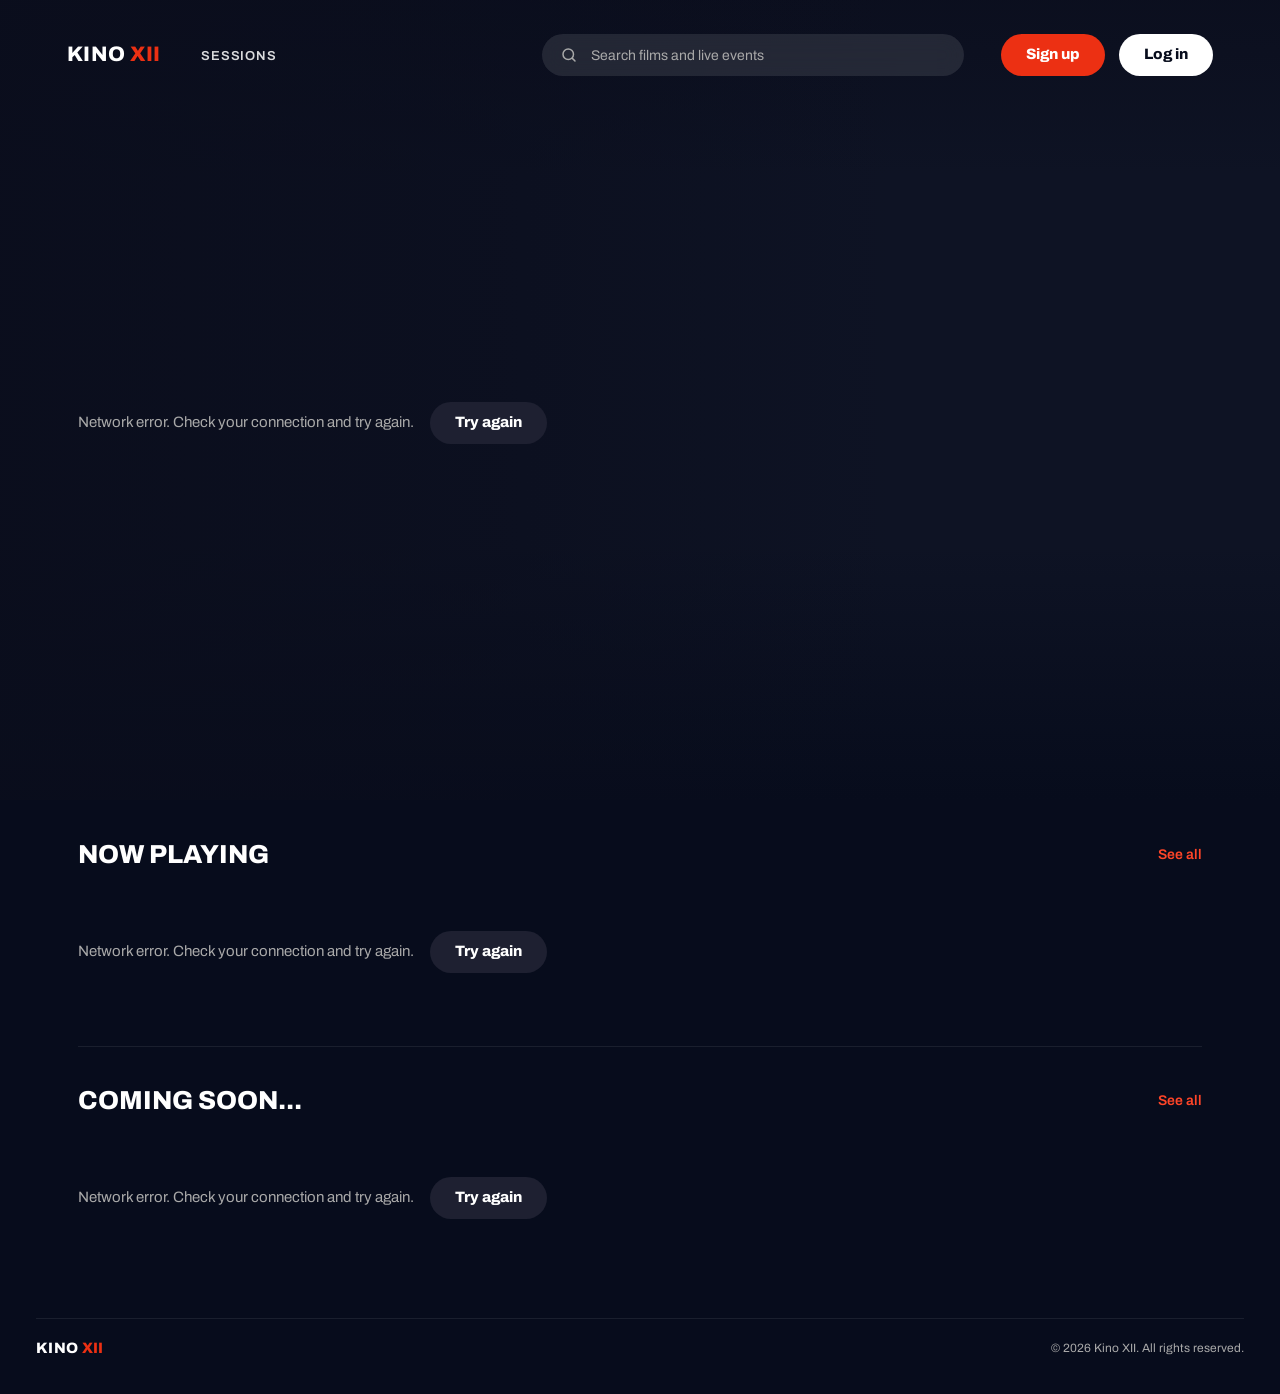
<file: index.html>
<!DOCTYPE html>
<html lang="en">
<head>
  <meta charset="UTF-8">
  <meta name="viewport" content="width=device-width, initial-scale=1.0">
  <title>Kino XII</title>
  <meta name="description" content="Kino XII cinema network: now playing, coming soon and tickets.">
  <link rel="preconnect" href="https://fonts.googleapis.com">
  <link rel="preconnect" href="https://fonts.gstatic.com" crossorigin>
  <link rel="preconnect" href="https://api.kinoxii.redberryinternship.ge">
  <link rel="preconnect" href="https://image.tmdb.org">
  <link href="https://fonts.googleapis.com/css2?family=Archivo:wdth,wght@62..125,100..900&display=swap" rel="stylesheet">
  <link rel="stylesheet" href="css/styles.css">
  <link rel="stylesheet" href="css/home.css">
  <script type="module" src="js/home.js"></script>
</head>
<body class="page-home">
  <header class="site-header" id="site-header"></header>

  <main>
    <section class="hero" id="hero" aria-label="Featured films">
      <div class="hero__slides"></div>
      <div class="hero__shade"></div>
      <div class="container hero__inner">
        <div class="hero__content">
          <div class="hero__placeholder" aria-hidden="true">
            <span class="skeleton skeleton--text" style="width: 220px"></span>
            <span class="skeleton skeleton--title"></span>
            <span class="skeleton skeleton--text" style="width: 600px"></span>
            <span class="skeleton skeleton--text" style="width: 480px"></span>
          </div>
        </div>
        <div class="hero__controls">
          <div class="hero__progress"></div>
          <div class="hero__arrows">
            <button type="button" class="round-btn" data-hero-prev aria-label="Previous film">
              <svg class="icon" viewBox="0 0 24 24" fill="none" stroke="currentColor" stroke-width="2" stroke-linecap="round" stroke-linejoin="round" aria-hidden="true"><path d="m15 18-6-6 6-6"/></svg>
            </button>
            <button type="button" class="round-btn" data-hero-next aria-label="Next film">
              <svg class="icon" viewBox="0 0 24 24" fill="none" stroke="currentColor" stroke-width="2" stroke-linecap="round" stroke-linejoin="round" aria-hidden="true"><path d="m9 18 6-6-6-6"/></svg>
            </button>
          </div>
        </div>
      </div>
    </section>

    <section class="section section--recent" id="recent-section" hidden>
      <div class="container">
        <div class="section__head">
          <h2 class="section__title section__title--plain">Recently viewed</h2>
        </div>
      </div>
      <div class="container">
        <div class="card-row card-row--recent"></div>
      </div>
    </section>

    <section class="section" id="now-playing">
      <div class="container">
        <div class="section__head">
          <h2 class="section__title">Now Playing</h2>
          <a class="section__link" href="sessions.html">See all</a>
        </div>
      </div>
      <div class="container">
        <div class="card-row card-row--movies"></div>
      </div>
    </section>

    <section class="section" id="coming-soon">
      <div class="container">
        <div class="section__head">
          <h2 class="section__title">Coming Soon...</h2>
          <a class="section__link" href="sessions.html">See all</a>
        </div>
      </div>
      <div class="container">
        <div class="card-row card-row--soon"></div>
      </div>
    </section>
  </main>

  <footer class="site-footer" id="site-footer"></footer>
</body>
</html>
</file>
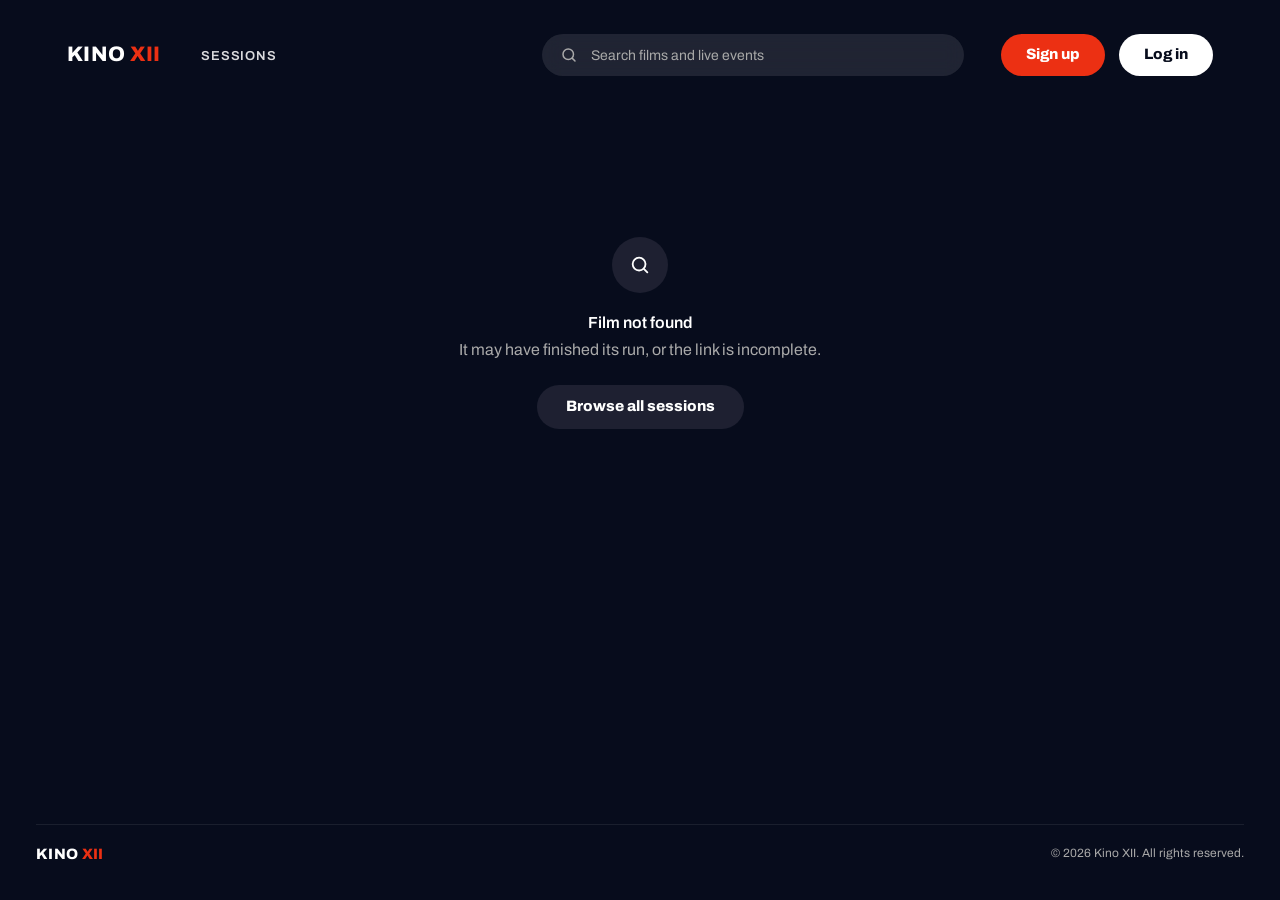
<file: movie.html>
<!DOCTYPE html>
<html lang="en">
<head>
  <meta charset="UTF-8">
  <meta name="viewport" content="width=device-width, initial-scale=1.0">
  <title>Kino XII</title>
  <meta name="description" content="Film details and showtimes at Kino XII.">
  <link rel="preconnect" href="https://fonts.googleapis.com">
  <link rel="preconnect" href="https://fonts.gstatic.com" crossorigin>
  <link rel="preconnect" href="https://api.kinoxii.redberryinternship.ge">
  <link rel="preconnect" href="https://image.tmdb.org">
  <link href="https://fonts.googleapis.com/css2?family=Archivo:wdth,wght@62..125,100..900&display=swap" rel="stylesheet">
  <link rel="stylesheet" href="css/styles.css">
  <link rel="stylesheet" href="css/movie.css">
  <link rel="stylesheet" href="css/booking.css">
  <script type="module" src="js/movie.js"></script>
</head>
<body>
  <header class="site-header" id="site-header"></header>

  <main id="movie-page" aria-busy="true">
    <section class="film-hero" id="film-hero">
      <div class="film-hero__backdrop"></div>
      <div class="container film-hero__inner">
        <div class="film-hero__poster skeleton"></div>
        <div class="film-hero__info">
          <span class="skeleton skeleton--text" style="width: 120px"></span>
          <span class="skeleton skeleton--title"></span>
          <span class="skeleton skeleton--text" style="width: 560px"></span>
          <span class="skeleton skeleton--text" style="width: 420px"></span>
        </div>
      </div>
    </section>

    <div class="container film-body">
      <section class="film-sessions" id="film-sessions" aria-labelledby="film-sessions-title">
        <span class="skeleton skeleton--text" style="width: 160px"></span>
        <div class="skeleton skeleton--days"></div>
        <div class="skeleton skeleton--hall"></div>
      </section>
      <aside class="film-details" id="film-details" aria-labelledby="film-details-title">
        <span class="skeleton skeleton--text" style="width: 120px"></span>
        <div class="skeleton skeleton--details"></div>
      </aside>
    </div>
  </main>

  <footer class="site-footer" id="site-footer"></footer>
</body>
</html>
</file>
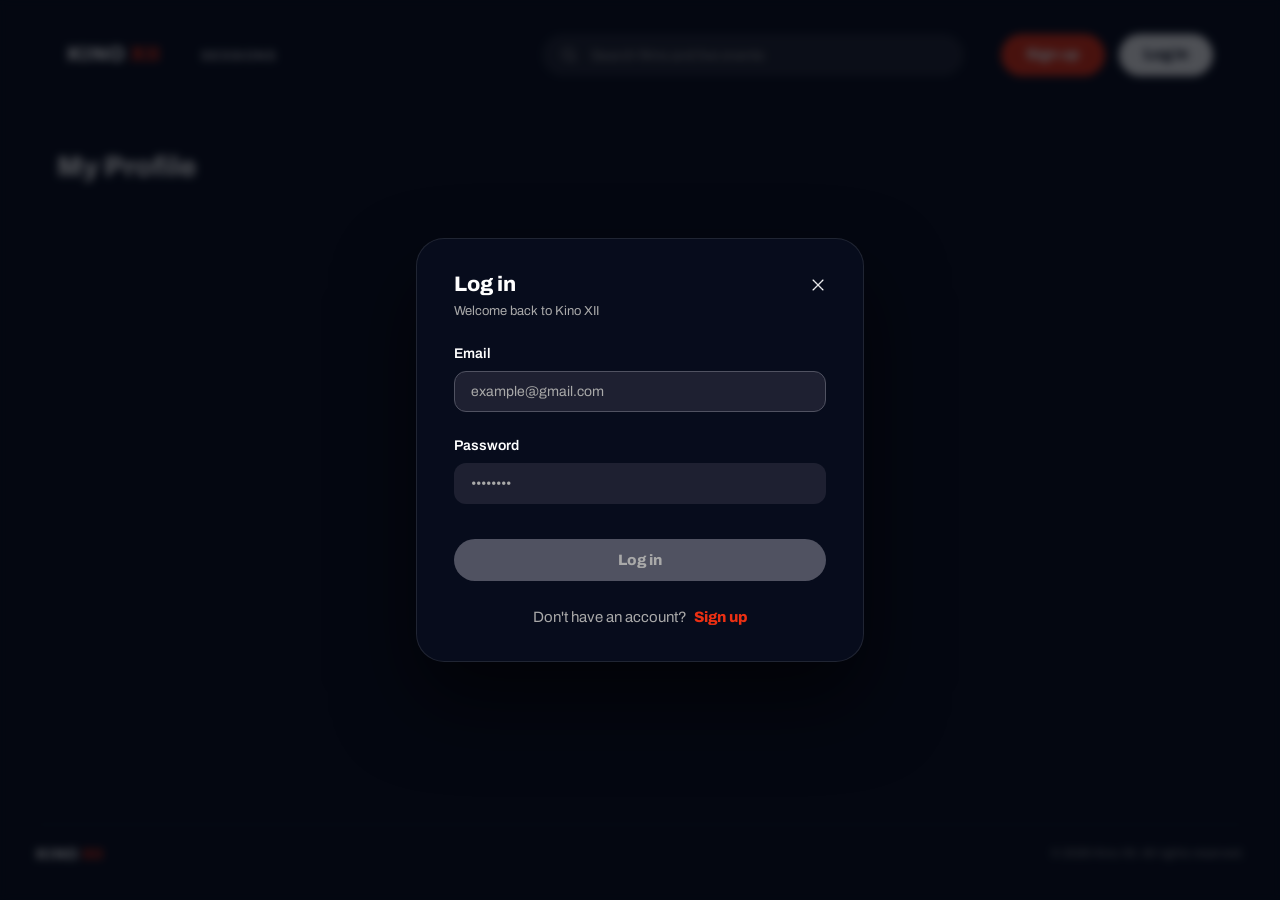
<file: profile.html>
<!DOCTYPE html>
<html lang="en">
<head>
  <meta charset="UTF-8">
  <meta name="viewport" content="width=device-width, initial-scale=1.0">
  <title>My Profile · Kino XII</title>
  <meta name="description" content="Your Kino XII profile and tickets.">
  <link rel="preconnect" href="https://fonts.googleapis.com">
  <link rel="preconnect" href="https://fonts.gstatic.com" crossorigin>
  <link rel="preconnect" href="https://api.kinoxii.redberryinternship.ge">
  <link rel="preconnect" href="https://image.tmdb.org">
  <link href="https://fonts.googleapis.com/css2?family=Archivo:wdth,wght@62..125,100..900&display=swap" rel="stylesheet">
  <link rel="stylesheet" href="css/styles.css">
  <link rel="stylesheet" href="css/profile.css">
  <script type="module" src="js/profile.js"></script>
</head>
<body>
  <header class="site-header" id="site-header"></header>

  <main class="profile-page">
    <div class="container">
      <h1 class="page-head__title">My Profile</h1>

      <div class="profile-tabs" role="tablist" aria-label="Profile sections">
        <button type="button" class="profile-tabs__tab" role="tab" id="tab-info" aria-controls="panel-info" data-tab="info">Personal Information</button>
        <button type="button" class="profile-tabs__tab" role="tab" id="tab-tickets" aria-controls="panel-tickets" data-tab="tickets">
          My Tickets <span class="count-badge" id="upcoming-badge" hidden></span>
        </button>
      </div>

      <section class="profile-panel" id="panel-info" role="tabpanel" aria-labelledby="tab-info" hidden></section>
      <section class="profile-panel" id="panel-tickets" role="tabpanel" aria-labelledby="tab-tickets" hidden></section>
      <div class="profile-gate" id="profile-gate" hidden></div>
    </div>
  </main>

  <footer class="site-footer" id="site-footer"></footer>
</body>
</html>
</file>
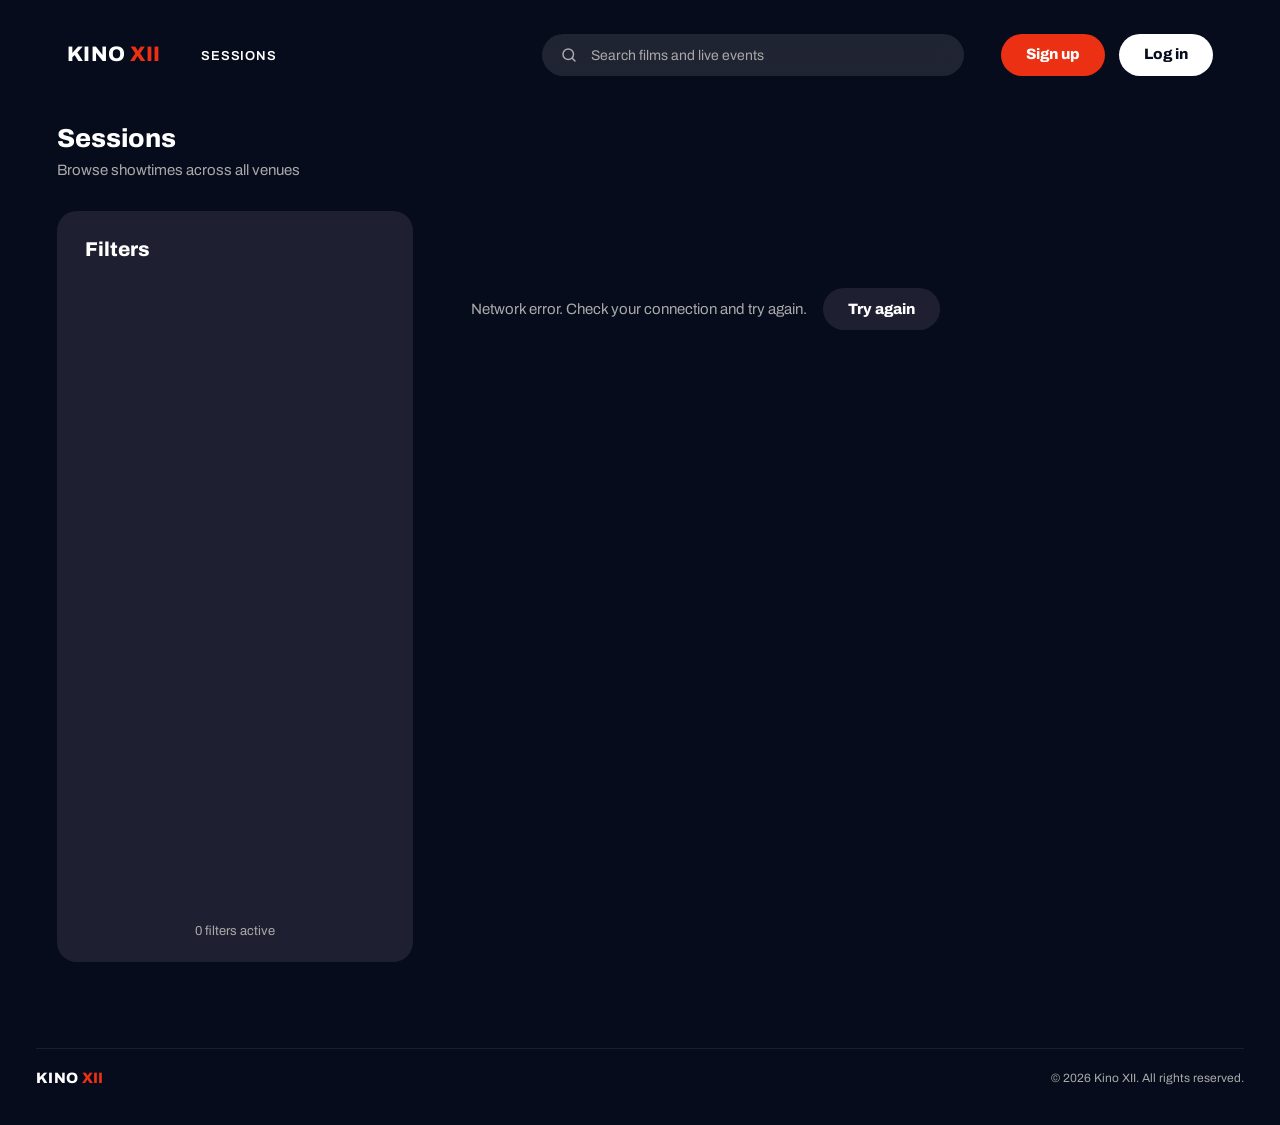
<file: sessions.html>
<!DOCTYPE html>
<html lang="en">
<head>
  <meta charset="UTF-8">
  <meta name="viewport" content="width=device-width, initial-scale=1.0">
  <title>Sessions · Kino XII</title>
  <meta name="description" content="Browse showtimes across all Kino XII venues.">
  <link rel="preconnect" href="https://fonts.googleapis.com">
  <link rel="preconnect" href="https://fonts.gstatic.com" crossorigin>
  <link rel="preconnect" href="https://api.kinoxii.redberryinternship.ge">
  <link rel="preconnect" href="https://image.tmdb.org">
  <link href="https://fonts.googleapis.com/css2?family=Archivo:wdth,wght@62..125,100..900&display=swap" rel="stylesheet">
  <link rel="stylesheet" href="css/styles.css">
  <link rel="stylesheet" href="css/sessions.css">
  <script type="module" src="js/sessions.js"></script>
</head>
<body>
  <header class="site-header" id="site-header"></header>

  <main class="sessions-page">
    <div class="container">
      <header class="page-head">
        <h1 class="page-head__title">Sessions</h1>
        <p class="page-head__subtitle">Browse showtimes across all venues</p>
      </header>

      <div class="sessions-layout">
        <aside class="filters" id="filters" aria-label="Filters">
          <h2 class="filters__title">Filters</h2>
          <div class="filters__body" id="filters-body">
            <div class="filters__loading skeleton"></div>
          </div>
          <footer class="filters__footer">
            <button type="button" class="btn btn--notify btn--sm btn--block" id="clear-filters" style="visibility: hidden">Clear all filters</button>
            <p class="filters__count" id="filters-count" aria-live="polite">0 filters active</p>
          </footer>
        </aside>

        <section class="sessions" aria-labelledby="sessions-count">
          <div class="sessions__toolbar">
            <p class="sessions__count" id="sessions-count" aria-live="polite">&nbsp;</p>
            <div class="sort" id="sort"></div>
          </div>
          <div class="sessions__list" id="sessions-list"></div>
          <nav class="pagination" id="pagination" aria-label="Pages" hidden></nav>
        </section>
      </div>
    </div>
  </main>

  <footer class="site-footer" id="site-footer"></footer>
</body>
</html>
</file>
<file: css/styles.css>
/* ==========================================================================
   Kino XII: shared styles (tokens, base, buttons, header, footer, modal)
   Designed for a 1920px desktop viewport. Mobile is out of scope.
   ========================================================================== */

:root {
  /* Colours and type scale from the Figma "Colors" / "Typography" sheets */
  --bg: #070c1c;
  --bg-elevated: #0e1324;
  --surface: #1e2031;
  --surface-2: #2a2c3d;
  --surface-hover: #24263a;
  --border: rgba(255, 255, 255, 0.08);
  --border-strong: rgba(255, 255, 255, 0.16);

  --text: #ffffff;
  --text-muted: #a9a9a9;
  --text-dim: #505261;

  --accent: #ec3013;
  --accent-hover: #ff4528;
  --accent-soft: rgba(236, 48, 19, 0.1);
  --success: #4ade80;
  --success-soft: rgba(74, 222, 128, 0.1);
  --warning: #e27e04;
  --warning-soft: rgba(226, 126, 4, 0.1);

  --font: 'Archivo', system-ui, -apple-system, 'Segoe UI', sans-serif;

  /* Sizes follow the Figma frames (1728x1027) scaled to 1920x1080:
     horizontal x1.111, vertical x1.052, font sizes and square/round elements x1.07. */
  --container: 1920px;
  --gutter: 57px; /* inner pages: Figma 51 */
  --gutter-header: 67px; /* Figma 60 */
  --gutter-footer: 36px; /* Figma 32 */
  --header-h: 117px; /* Figma 111 */

  --radius-sm: 6px;
  --radius: 10px;
  --radius-lg: 14px;
  --radius-pill: 999px;

  --ease: cubic-bezier(0.22, 0.61, 0.36, 1);
}

*,
*::before,
*::after {
  box-sizing: border-box;
}

html {
  -webkit-text-size-adjust: 100%;
}

body {
  margin: 0;
  min-width: 1280px;
  min-height: 100vh;
  display: flex;
  flex-direction: column;
  background: var(--bg);
  color: var(--text);
  font-family: var(--font);
  font-size: 16px;
  line-height: 1.3;
  -webkit-font-smoothing: antialiased;
}

body.has-modal {
  overflow: hidden;
}

main {
  flex: 1;
}

img {
  display: block;
  max-width: 100%;
}

a {
  color: inherit;
  text-decoration: none;
}

button,
input {
  font: inherit;
  color: inherit;
}

button {
  cursor: pointer;
}

h1,
h2,
h3,
h4,
p {
  margin: 0;
}

:focus-visible {
  outline: 2px solid var(--accent);
  outline-offset: 2px;
}

[hidden] {
  display: none !important;
}

.visually-hidden {
  position: absolute;
  width: 1px;
  height: 1px;
  overflow: hidden;
  clip: rect(0 0 0 0);
  white-space: nowrap;
}

.container {
  width: 100%;
  max-width: var(--container);
  margin: 0 auto;
  padding: 0 var(--gutter);
}

.icon {
  width: 1em;
  height: 1em;
  flex-shrink: 0;
}

/* ---------- Logo ---------- */

.logo {
  font-weight: 800;
  font-size: 21px;
  letter-spacing: 0.02em;
  white-space: nowrap;
}

.logo span {
  color: var(--accent);
}

.logo--sm {
  font-size: 15px;
}

/* ---------- Icons from Figma (see js/icons.js) ---------- */

.icon-asset {
  display: inline-block;
  background: currentColor;
  -webkit-mask: var(--icon) center / contain no-repeat;
  mask: var(--icon) center / contain no-repeat;
}

.icon--ticket { --icon: url("../assets/icons/ticket.png"); }
.icon--timer { --icon: url("../assets/icons/timer.png"); }
.icon--bell { --icon: url("../assets/icons/bell.png"); }
.icon--check { --icon: url("../assets/icons/check.png"); }
.icon--arrow { --icon: url("../assets/icons/arrow.png"); }
.icon--close { --icon: url("../assets/icons/close.png"); }
.icon--error { --icon: url("../assets/icons/error.png"); }
.icon--logout { --icon: url("../assets/icons/logout.png"); }
.icon--user { --icon: url("../assets/icons/user.png"); }
.icon--calendar { --icon: url("../assets/icons/calendar.png"); }


/* ---------- Buttons (Figma: Universal Components / Buttons) ---------- */

.btn {
  display: inline-flex;
  align-items: center;
  justify-content: center;
  gap: 8px;
  height: 45px; /* Figma 43 */
  padding: 0 26px;
  border: 1.5px solid transparent;
  border-radius: var(--radius-pill);
  font-size: 15px; /* Figma 14 */
  font-weight: 800;
  white-space: nowrap;
  transition: background-color 0.2s var(--ease), border-color 0.2s var(--ease),
    color 0.2s var(--ease), transform 0.2s var(--ease);
}

.btn:active:not(:disabled) {
  transform: scale(0.97);
}

.btn:disabled {
  cursor: default;
}

.btn .icon {
  font-size: 18px;
}

/* Primary */
.btn--primary {
  background: var(--accent);
  color: #fff;
}

.btn--primary:hover:not(:disabled) {
  background: var(--accent-hover);
}

/* Disabled primary (Figma "Variant10"): grey until the form is valid */
.btn--primary:disabled {
  background: var(--text-dim);
  color: var(--text-muted);
}

/* Secondary: white */
.btn--light {
  background: #fff;
  color: var(--bg);
}

.btn--light:hover:not(:disabled) {
  background: #e4e5ea;
}

/* Transparent: dark fill, light grey on hover */
.btn--transparent {
  background: var(--surface);
  color: #fff;
}

.btn--transparent:hover:not(:disabled) {
  background: var(--text-muted);
}

/* Notify Me: outline; "Reminder set" once subscribed */
.btn--notify {
  background: transparent;
  border-color: var(--text-muted);
  color: #fff;
}

.btn--notify:hover:not(:disabled) {
  background: var(--surface-2);
}

.btn--notify.is-notified {
  background: var(--surface-2);
  border-color: transparent;
}

.btn--lg {
  height: 52px;
  font-size: 16px;
}

.btn--md {
  height: 44px;
  padding: 0 28px;
}

.btn--sm {
  height: 42px; /* Figma 40 */
  padding: 0 24px;
}

.btn--xs {
  height: 32px; /* Figma 30 */
  padding: 0 13px;
  font-size: 13px;
}

.btn--xs .icon {
  font-size: 15px;
}

.btn--block {
  width: 100%;
}

/* Slider arrows (Figma: Slider / Frame) */
.round-btn {
  display: grid;
  place-items: center;
  width: 44px;
  height: 44px;
  border: 0;
  border-radius: 50%;
  background: rgba(255, 255, 255, 0.14);
  backdrop-filter: blur(8px);
  font-size: 20px;
  transition: background-color 0.2s var(--ease);
}

.round-btn:hover {
  background: var(--bg);
}

/* ---------- Badges & tags (Figma: Universal Components / Badge) ---------- */

/* "Badge_red": tint/red fill, red text */
.age-badge {
  display: inline-flex;
  align-items: center;
  width: fit-content;
  height: 21px; /* Figma 20 */
  padding: 0 9px;
  border-radius: var(--radius-pill);
  background: var(--accent-soft);
  color: var(--accent);
  font-size: 13px; /* Figma 12 */
  font-weight: 600;
  cursor: help;
}

.age-badge--lg {
  height: 25px; /* Figma 24 */
  padding: 0 12px;
}

/* "Default" badge: dark fill, white text */
.tag {
  display: inline-flex;
  align-items: center;
  gap: 6px;
  height: 25px; /* Figma 24 */
  padding: 0 12px;
  border-radius: var(--radius-pill);
  background: var(--surface);
  font-size: 13px; /* Figma 12 */
  font-weight: 600;
}

.tag .icon {
  font-size: 14px;
}

/* ---------- Header ---------- */

.site-header {
  position: fixed;
  inset: 0 0 auto;
  z-index: 50;
  height: var(--header-h);
  transition: background-color 0.3s var(--ease), box-shadow 0.3s var(--ease);
}

.site-header.is-scrolled {
  background: rgba(10, 13, 28, 0.92);
  backdrop-filter: blur(14px);
  box-shadow: 0 1px 0 var(--border);
}

.site-header__inner {
  display: flex;
  align-items: center;
  gap: 41px; /* Figma 37: logo to nav */
  height: 100%;
  /* Figma centres the header row at y 52 of 111, slightly above the middle */
  padding: 0 var(--gutter-header) 7px;
}

.main-nav a {
  font-size: 13px; /* Figma 12 */
  font-weight: 600;
  letter-spacing: 0.06em;
  text-transform: uppercase;
  opacity: 0.85;
  transition: opacity 0.2s;
}

.main-nav a:hover,
.main-nav a[aria-current='page'] {
  opacity: 1;
}

.header-auth {
  display: flex;
  align-items: center;
  gap: 14px; /* Figma 13 */
  min-width: 180px;
  margin-left: -4px; /* search to buttons: Figma 33, the flex gap supplies the rest */
  justify-content: flex-end;
}

/* ---------- Search (Figma: assets/Search) ---------- */

.search {
  position: relative;
  margin-left: auto;
  width: 422px;
}

.search__icon {
  position: absolute;
  left: 18px;
  top: 50%;
  display: grid;
  transform: translateY(-50%);
  font-size: 18px;
  z-index: 1;
  color: var(--text-muted);
  pointer-events: none;
}

.search.has-value .search__icon {
  color: #fff;
}

.search__input {
  width: 100%;
  height: 42px;
  padding: 0 52px 0 48px;
  border: 1px solid transparent;
  border-radius: var(--radius-pill);
  background: rgba(255, 255, 255, 0.1);
  backdrop-filter: blur(10px);
  font-size: 14px;
  outline: none;
  transition: border-color 0.2s, background-color 0.2s;
}

.search__input::placeholder {
  color: var(--text-muted);
}

.search__input:hover {
  border-color: var(--text-dim);
}

.search__input:focus {
  border-color: var(--text-dim);
  background: rgba(255, 255, 255, 0.14);
}

/* The design has its own clear button */
.search__input::-webkit-search-cancel-button {
  display: none;
  -webkit-appearance: none;
}

.search__clear {
  position: absolute;
  right: 6px;
  top: 50%;
  z-index: 1;
  display: none;
  place-items: center;
  width: 32px;
  height: 32px;
  border: 0;
  border-radius: 50%;
  background: rgba(255, 255, 255, 0.12);
  font-size: 16px;
  transform: translateY(-50%);
  transition: background-color 0.2s;
}

.search__clear:hover {
  background: rgba(255, 255, 255, 0.22);
}

.search.has-value .search__clear {
  display: grid;
}

.search__panel {
  position: absolute;
  top: calc(100% + 12px);
  right: 0;
  width: 560px;
  padding: 24px;
  border: 1px solid rgba(255, 255, 255, 0.1);
  border-radius: 20px;
  background: var(--bg);
  box-shadow: 0 24px 60px rgba(0, 0, 0, 0.55);
  animation: menu-in 0.18s var(--ease);
}

/* Empty prompt and "No results found" */
.search-state {
  display: flex;
  flex-direction: column;
  align-items: center;
  padding: 16px 0 8px;
  text-align: center;
}

.search-state__icon {
  display: grid;
  place-items: center;
  width: 56px;
  height: 56px;
  margin-bottom: 20px;
  border-radius: 50%;
  background: var(--surface);
  font-size: 22px;
}

.search-state__title {
  font-size: 16px;
  font-weight: 600;
}

.search-state__text {
  margin: 6px 0 24px;
  color: var(--text-muted);
  font-size: 16px;
}

.search-loading {
  display: flex;
  align-items: center;
  gap: 12px;
  padding: 8px 4px;
  color: var(--text-muted);
  font-size: 15px;
}

/* Results list */
.search-results__head {
  display: flex;
  align-items: center;
  justify-content: space-between;
  margin-bottom: 12px;
}

.search-results__label {
  color: var(--text-muted);
  font-size: 12px;
  font-weight: 600;
  letter-spacing: 0.06em;
  text-transform: uppercase;
}

.search-results__count {
  color: var(--text-muted);
  font-size: 14px;
}

.search-results__list {
  margin: 0 -12px;
  padding: 0;
  list-style: none;
}

.search-result {
  display: flex;
  align-items: center;
  gap: 16px;
  padding: 10px 12px;
  border-radius: 12px;
  transition: background-color 0.15s;
}

.search-result:hover,
.search-result.is-active {
  background: var(--surface);
}

.search-result__poster {
  flex-shrink: 0;
  width: 44px;
  height: 64px;
  border-radius: 8px;
  object-fit: cover;
}

.search-result__info {
  display: flex;
  flex-direction: column;
  gap: 2px;
  min-width: 0;
}

/* The design shows the title in grey, with the matched part in white */
.search-result__title {
  overflow: hidden;
  color: var(--text-muted);
  font-size: 16px;
  font-weight: 600;
  text-overflow: ellipsis;
  white-space: nowrap;
}

.search-result__title mark {
  background: none;
  color: #fff;
}

.search-result__meta {
  color: var(--text-muted);
  font-size: 14px;
}

.search-result__side {
  flex-shrink: 0;
  margin-left: auto;
  font-size: 16px;
  font-weight: 800;
}

.search-result__side--soon {
  color: var(--warning);
}

/* ---------- Avatar & user menu ---------- */

.avatar {
  position: relative;
  display: grid;
  place-items: center;
  flex-shrink: 0;
  border-radius: var(--radius-sm);
  background: var(--surface-2);
}

.avatar img {
  width: 100%;
  height: 100%;
  border-radius: inherit;
  object-fit: cover;
}

.avatar--sm {
  width: 42px; /* Figma 39 */
  height: 42px;
}

.avatar--md {
  width: 45px; /* Figma 42 */
  height: 45px;
}

.avatar__initials {
  font-size: 13px;
  font-weight: 700;
}

.avatar__dot {
  position: absolute;
  right: -3px;
  bottom: -3px;
  width: 11px;
  height: 11px;
  border: 2px solid var(--bg);
  border-radius: 50%;
  background: var(--warning);
}

.avatar__dot--complete {
  background: var(--success);
}

.user-menu {
  position: relative;
}

.user-menu__trigger {
  display: flex;
  align-items: center;
  gap: 18px; /* Figma 16: avatar to name */
  padding: 4px;
  border: 0;
  background: none;
}

.user-menu__name {
  font-size: 15px;
  font-weight: 600;
}

.user-menu__chevron {
  display: grid;
  margin-left: 11px;
  font-size: 18px;
  color: var(--text-muted);
  transition: transform 0.2s var(--ease);
}

.user-menu.is-open .user-menu__chevron {
  transform: rotate(180deg);
}

.user-menu__panel {
  position: absolute;
  top: 100%;
  right: 0;
  width: 337px; /* Figma 303 */
  padding: 22px;
  border: 1px solid var(--border);
  border-radius: var(--radius-lg);
  background: var(--bg-elevated);
  box-shadow: 0 24px 48px rgba(0, 0, 0, 0.5);
  animation: menu-in 0.18s var(--ease);
}

@keyframes menu-in {
  from { opacity: 0; transform: translateY(-6px); }
}

.user-menu__head {
  display: flex;
  align-items: center;
  gap: 12px;
  padding-bottom: 14px;
}

.user-menu__identity {
  min-width: 0;
}

.user-menu__fullname {
  font-size: 16px;
  font-weight: 700;
}

.user-menu__email {
  overflow: hidden;
  font-size: 14px;
  color: var(--text-muted);
  text-overflow: ellipsis;
  white-space: nowrap;
}

.profile-status {
  display: flex;
  align-items: center;
  gap: 6px;
  margin-bottom: 10px;
  padding: 10px 12px;
  border-radius: var(--radius);
  font-size: 13px;
}

.profile-status--complete {
  background: var(--success-soft);
  color: var(--success);
  font-weight: 600;
}

.profile-status--incomplete {
  flex-direction: column;
  align-items: flex-start;
  gap: 2px;
  padding: 12px 14px;
  border: 1px solid transparent;
  background: var(--warning-soft);
  transition: border-color 0.2s;
}

.profile-status--incomplete:hover {
  border-color: rgba(226, 126, 4, 0.5);
}

.profile-status--incomplete strong {
  color: var(--warning);
  font-size: 15px; /* Figma 14 */
  font-weight: 600;
}

.profile-status--incomplete span {
  font-size: 13px; /* Figma 12 */
  color: var(--text-muted);
}

.user-menu__links {
  display: flex;
  flex-direction: column;
  padding-bottom: 4px;
  border-bottom: 1px solid var(--border);
}

.user-menu__links a,
.user-menu__logout {
  display: flex;
  align-items: center;
  gap: 12px;
  padding: 11px 2px; /* Figma rows 43 apart */
  border-radius: var(--radius-sm);
  font-size: 15px; /* Figma 14 */
  font-weight: 600;
  transition: background-color 0.15s;
}

.user-menu__links a:hover,
.user-menu__logout:hover {
  background: var(--surface);
}

.user-menu__links .icon,
.user-menu__logout .icon {
  font-size: 16px;
}

.user-menu__logout {
  width: 100%;
  margin: 4px 0 -12px; /* Figma: 30 from the Log out row to the panel edge */
  border: 0;
  background: none;
  color: var(--accent-hover);
  text-align: left;
}

/* ---------- Footer ---------- */

.site-footer {
  margin-top: 26px;
}

.site-footer__inner {
  display: flex;
  align-items: center;
  justify-content: space-between;
  padding: 21px var(--gutter-footer) 36px;
  /* A top rule that respects the gutters (a border would span the padding too). */
  background: linear-gradient(var(--border), var(--border)) top center / calc(100% - 2 * var(--gutter-footer)) 1px no-repeat;
}

.site-footer p {
  font-size: 12px;
  color: var(--text-muted);
}

/* ---------- Modal ---------- */

.modal {
  position: fixed;
  inset: 0;
  z-index: 100;
  display: grid;
  place-items: center;
  overflow-y: auto;
  padding: 32px 0;
}

.modal__backdrop {
  position: fixed;
  inset: 0;
  background: rgba(4, 6, 14, 0.7);
  backdrop-filter: blur(4px);
  animation: fade-in 0.2s var(--ease);
}

.modal__dialog {
  position: relative;
  display: flex;
  flex-direction: column;
  width: 460px;
  padding: 32px;
  border: 1px solid rgba(255, 255, 255, 0.1);
  border-radius: 24px;
  background: var(--bg);
  box-shadow: 0 40px 80px rgba(0, 0, 0, 0.6);
  animation: modal-in 0.25s var(--ease);
}

@keyframes fade-in {
  from { opacity: 0; }
}

@keyframes modal-in {
  from { opacity: 0; transform: translateY(12px) scale(0.98); }
}

.modal__close {
  position: absolute;
  top: 30px;
  right: 30px;
  display: grid;
  place-items: center;
  width: 32px;
  height: 32px;
  border: 0;
  border-radius: 50%;
  background: none;
  font-size: 20px;
  transition: background-color 0.2s;
}

.modal__close:hover {
  background: var(--surface);
}

/* ---------- Auth (Figma: assets/Authorization) ---------- */

.auth--signup {
  width: 528px;
}

.auth__head {
  margin-bottom: 27px;
}

.auth__title {
  font-size: 21px; /* Figma 20 */
  font-weight: 800;
  line-height: 27px;
}

.auth__subtitle {
  margin-top: 5px;
  color: var(--text-muted);
  font-size: 13px; /* Figma 12 */
}

.auth__fields {
  display: flex;
  flex-direction: column;
  gap: 26px; /* Figma 28 from an input to the next label */
}

.auth__row {
  display: grid;
  grid-template-columns: 1fr 1fr;
  gap: 13px; /* Figma 12 */
}

.auth__form-error {
  display: flex;
  align-items: center;
  gap: 8px;
  margin-top: 16px;
  color: var(--accent);
  font-size: 14px;
}

.auth .btn--block {
  margin-top: 35px;
  height: 42px; /* Figma 40 */
  font-size: 15px;
}

.auth__switch {
  margin-top: 26px;
  color: var(--text-muted);
  font-size: 15px; /* Figma 14 */
  text-align: center;
  line-height: 20px;
}

.auth__switch-link {
  padding: 0 0 0 4px;
  border: 0;
  background: none;
  color: var(--accent);
  font-weight: 800;
}

.auth__switch-link:hover {
  color: var(--accent-hover);
}

/* Avatar upload */
.avatar-upload {
  display: flex;
  align-items: center;
  gap: 14px;
  margin-bottom: 33px;
}

.avatar-upload__picker {
  flex-shrink: 0;
  cursor: pointer;
}

.avatar-upload__preview {
  display: grid;
  place-items: center;
  width: 42px;
  height: 42px;
  overflow: hidden;
  border-radius: 9px;
  background: var(--surface);
  color: var(--text-muted);
  font-size: 15px;
  transition: background-color 0.2s;
}

.avatar-upload__picker:hover .avatar-upload__preview {
  background: var(--surface-2);
}

.avatar-upload__preview img {
  width: 100%;
  height: 100%;
  object-fit: cover;
}

.avatar-upload__title {
  font-size: 15px; /* Figma 14 */
  font-weight: 800;
}

.avatar-upload__hint {
  color: var(--text-muted);
  font-size: 13px; /* Figma 12 */
}

/* ---------- Form fields (Figma: Universal Components / Input) ---------- */

.field {
  display: flex;
  flex-direction: column;
  min-width: 0;
}

.field__label {
  margin-bottom: 10px;
  font-size: 14px;
  font-weight: 600;
  transition: color 0.2s;
}

.field__control {
  position: relative;
}

.field__input {
  width: 100%;
  height: 48px;
  padding: 0 44px 0 16px;
  border: 1.5px solid transparent;
  border-radius: 12px;
  background: var(--surface);
  font-size: 14px;
  outline: none;
  transition: border-color 0.2s, background-color 0.2s, color 0.2s;
}

.field__input::placeholder {
  color: var(--text-muted);
}

.field__input:hover {
  border-color: var(--text-dim);
  background: var(--surface-2);
}

.field__input:focus {
  border-color: var(--text-dim);
  background: var(--surface);
}

.field__status {
  position: absolute;
  right: 16px;
  top: 50%;
  display: none;
  font-size: 18px;
  transform: translateY(-50%);
  pointer-events: none;
}

.field__status--valid {
  color: var(--success);
}

.field__status--invalid {
  color: var(--accent);
}

.field.is-valid .field__status--valid,
.field.is-invalid .field__status--invalid {
  display: grid;
}

.field.is-invalid .field__label,
.field.is-invalid .field__input {
  color: var(--accent);
}

.field.is-invalid .field__input {
  border-color: var(--accent);
}

.field__error {
  margin-top: 6px;
  color: var(--accent);
  font-size: 12px;
}

.field__error:empty {
  display: none;
}

/* ---------- Horizontal card rows (shared by home and sessions) ---------- */

.card-row {
  display: flex;
  gap: 22px; /* Figma 20 */
  overflow-x: auto;
  overscroll-behavior-x: contain;
  scroll-snap-type: x proximity;
  scrollbar-width: none;
  /* Room for hover lift and focus rings inside the scroller */
  margin: -8px 0;
  padding: 8px 0;
  /* Fade the cut-off card on the right edge */
  mask-image: linear-gradient(90deg, #000 calc(100% - 120px), transparent);
  user-select: none;
}

.card-row::-webkit-scrollbar {
  display: none;
}

.card-row.is-dragging {
  scroll-snap-type: none;
  cursor: grabbing;
}

.card-row.is-dragging a {
  pointer-events: none;
}

.card-row > * {
  flex-shrink: 0;
  scroll-snap-align: start;
}

.card-meta {
  overflow: hidden;
  color: var(--text-muted);
  font-size: 13px; /* Figma 12 */
  text-overflow: ellipsis;
  white-space: nowrap;
}

.img-fallback {
  background: linear-gradient(135deg, var(--surface-2), var(--surface));
}

.section-error,
.section-empty {
  display: flex;
  align-items: center;
  gap: 16px;
  padding: 32px 0;
  color: var(--text-muted);
  font-size: 15px;
}

/* ---------- Loading spinner (buttons) ---------- */

.spinner {
  width: 18px;
  height: 18px;
  border: 2.5px solid rgba(255, 255, 255, 0.35);
  border-top-color: #fff;
  border-radius: 50%;
  animation: spin 0.7s linear infinite;
}

@keyframes spin {
  to { transform: rotate(360deg); }
}

/* ---------- Toast ---------- */

.toast {
  position: fixed;
  left: 50%;
  bottom: 32px;
  z-index: 120;
  max-width: 480px;
  padding: 14px 22px;
  border-radius: var(--radius);
  background: var(--surface-2);
  box-shadow: 0 16px 40px rgba(0, 0, 0, 0.5);
  font-size: 14px;
  opacity: 0;
  pointer-events: none;
  transform: translate(-50%, 16px);
  transition: opacity 0.25s var(--ease), transform 0.25s var(--ease);
}

.toast[data-type='error'] {
  border-left: 3px solid var(--accent);
}

.toast[data-type='success'] {
  border-left: 3px solid var(--success);
}

.toast.is-visible {
  opacity: 1;
  transform: translate(-50%, 0);
}

/* ---------- Loading skeletons ---------- */

.skeleton {
  position: relative;
  overflow: hidden;
  background: var(--surface);
}

.skeleton::after {
  content: '';
  position: absolute;
  inset: 0;
  background: linear-gradient(90deg, transparent, rgba(255, 255, 255, 0.05), transparent);
  transform: translateX(-100%);
  animation: shimmer 1.4s infinite;
}

.skeleton--text,
.skeleton--title {
  display: block;
  margin-bottom: 16px;
  border-radius: 8px;
}

.skeleton--text {
  height: 18px;
}

.skeleton--title {
  width: 520px;
  height: 64px;
}

@keyframes shimmer {
  to { transform: translateX(100%); }
}

@media (prefers-reduced-motion: reduce) {
  *,
  *::before,
  *::after {
    animation-duration: 0.01ms !important;
    animation-iteration-count: 1 !important;
    transition-duration: 0.01ms !important;
  }
}

/* Log in / Sign up sizing (Figma): 448px wide, 37px side padding, 40px inputs */
.modal__dialog.auth {
  width: 448px;
  padding: 32px 37px 34px;
}

.modal__dialog.auth--signup {
  width: 528px;
  padding: 31px 36px 34px;
}

.auth .field__label {
  margin-bottom: 9px;
  font-size: 14px; /* Figma 13 */
  line-height: 16px;
}

.auth .field__input {
  height: 41px; /* Figma 39 */
  font-size: 14px;
}

.modal__dialog.auth {
  border-radius: 28px; /* Figma 26 */
}

.auth .modal__close {
  font-size: 22px;
}
</file>
<file: css/home.css>
/* ==========================================================================
   Home page
   At 1920x1080 the hero fills the top, and the first row below it
   (Recently viewed or Now Playing) peeks in above the fold.
   ========================================================================== */

.page-home {
  --gutter: 78px; /* Figma 70 */
}

/* ---------- Hero ---------- */

.hero {
  position: relative;
  height: 800px; /* Figma 760 */
  overflow: hidden;
  background: var(--bg-elevated);
}

.hero__slides,
.hero__slide,
.hero__bg {
  position: absolute;
  inset: 0;
}

.hero__bg {
  width: 100%;
  height: 100%;
  object-fit: cover;
  object-position: center 25%;
}

.hero__slide {
  opacity: 0;
  transition: opacity 1.1s var(--ease);
}

.hero__slide.is-active {
  opacity: 1;
}

/* Slow push-in on the active backdrop */
.hero__slide.is-active .hero__bg {
  animation: ken-burns calc(var(--slide-duration, 7000ms) + 1200ms) linear both;
}

@keyframes ken-burns {
  from { transform: scale(1.08); }
  to { transform: scale(1); }
}

.hero__shade {
  position: absolute;
  inset: 0;
  background:
    linear-gradient(90deg, rgba(10, 13, 28, 0.88) 0%, rgba(10, 13, 28, 0.55) 38%, rgba(10, 13, 28, 0) 70%),
    linear-gradient(180deg, rgba(10, 13, 28, 0.7) 0%, rgba(10, 13, 28, 0) 22%),
    linear-gradient(0deg, var(--bg) 0%, rgba(10, 13, 28, 0) 32%);
  pointer-events: none;
}

.hero__inner {
  position: relative;
  display: flex;
  flex-direction: column;
  justify-content: flex-end;
  height: 100%;
  padding-top: var(--header-h);
  padding-bottom: 41px;
}

.hero__content {
  position: relative;
  min-height: 300px;
  margin-bottom: 89px; /* buttons to controls: Figma 111 to the bar centre */
}

.hero__placeholder {
  position: absolute;
  inset: auto 0 0 0;
}

.hero__item {
  position: absolute;
  inset: auto 0 0 0;
  display: flex;
  flex-direction: column;
  align-items: flex-start;
  max-width: 640px;
  pointer-events: none;
}

.hero__item.is-active {
  pointer-events: auto;
}

/* Each line of copy slides in with a small stagger */
.hero__item > * {
  opacity: 0;
  transform: translateY(18px);
  transition: opacity 0.45s var(--ease), transform 0.45s var(--ease);
}

.hero__item.is-active > * {
  opacity: 1;
  transform: none;
  transition-duration: 0.7s;
}

.hero__item.is-active > :nth-child(1) { transition-delay: 0.25s; }
.hero__item.is-active > :nth-child(2) { transition-delay: 0.33s; }
.hero__item.is-active > :nth-child(3) { transition-delay: 0.41s; }
.hero__item.is-active > :nth-child(4) { transition-delay: 0.49s; }
.hero__item.is-active > :nth-child(5) { transition-delay: 0.57s; }

.hero__label {
  display: inline-flex;
  align-items: center;
  height: 20px; /* Figma 18 */
  margin-bottom: 18px;
  padding: 0 9px;
  border-radius: var(--radius-pill);
  /* Figma tint/red: #EC3013 at 10% with #EC3013 text */
  background: var(--accent-soft);
  color: var(--accent);
  font-size: 13px; /* Figma 12 */
  font-weight: 600;
  letter-spacing: 0.02em;
  text-transform: uppercase;
}

.hero__title {
  margin-bottom: 20px;
  font-size: 43px; /* Figma "Display" 40 */
  font-weight: 800;
  line-height: 1.05;
  text-transform: uppercase;
  text-wrap: balance;
}

.hero__tags {
  display: flex;
  flex-wrap: wrap;
  align-items: center;
  gap: 11px; /* Figma 10 */
  margin-bottom: 19px;
}

.hero__synopsis {
  display: -webkit-box;
  max-width: 609px; /* Figma 548 */
  margin-bottom: 21px;
  overflow: hidden;
  color: rgba(255, 255, 255, 0.82);
  font-size: 15px; /* Figma 14 */
  line-height: 19px;
  -webkit-box-orient: vertical;
  -webkit-line-clamp: 3;
}

.hero__actions {
  display: flex;
  gap: 12px;
}

.hero__controls {
  display: flex;
  align-items: center;
  gap: 24px; /* Figma 22 */
  opacity: 0;
  transition: opacity 0.4s var(--ease);
}

.hero.is-ready .hero__controls {
  opacity: 1;
}

.hero.is-single .hero__controls,
.hero.is-empty .hero__controls {
  display: none;
}

.hero__progress {
  display: flex;
  flex: 1;
  gap: 8px;
}

/* Taller hit area than the visible 3px bar */
.hero__bar {
  flex: 1;
  height: 20px;
  padding: 0;
  border: 0;
  background: none;
  position: relative;
}

.hero__bar::before,
.hero__bar-fill {
  content: '';
  position: absolute;
  left: 0;
  right: 0;
  top: 50%;
  height: 3px;
  margin-top: -1.5px;
  border-radius: 2px;
}

.hero__bar::before {
  background: rgba(255, 255, 255, 0.35);
  transition: background-color 0.2s;
}

.hero__bar:hover::before {
  background: rgba(255, 255, 255, 0.6);
}

.hero__bar-fill {
  background: var(--accent);
  transform: scaleX(0);
  transform-origin: left;
}

.hero__bar.is-active .hero__bar-fill {
  animation: hero-progress var(--slide-duration, 7000ms) linear forwards;
}

@keyframes hero-progress {
  to { transform: scaleX(1); }
}

.hero__arrows {
  display: flex;
  gap: 13px; /* Figma 12 */
}

.hero__arrows .round-btn {
  width: 55px; /* Figma 52 */
  height: 55px;
  font-size: 24px;
}

@media (prefers-reduced-motion: reduce) {
  /* Keep the slide timer, drop the decorative motion */
  .hero__bar.is-active .hero__bar-fill {
    animation-duration: var(--slide-duration, 7000ms) !important;
  }

  .hero__slide.is-active .hero__bg {
    animation: none !important;
  }
}

/* ---------- Sections ---------- */

.section {
  padding: 38px 0 41px; /* Figma: 39 to the title, 39 below the cards */
}

.section:not([hidden]) + .section {
  background: linear-gradient(var(--border), var(--border)) top center / calc(100% - 2 * var(--gutter)) 1px no-repeat;
}

.section--recent {
  padding-top: 41px; /* Figma 45 from the hero to the title */
}

.section__head {
  display: flex;
  align-items: center;
  justify-content: space-between;
  margin-bottom: 27px; /* Figma 31 from the title to the cards */
}

.section__title {
  font-size: 26px; /* Figma 24 */
  font-weight: 800;
  text-transform: uppercase;
}

.section__title--plain {
  text-transform: none;
}

.section__link {
  color: var(--accent-hover);
  font-size: 14px;
  font-weight: 600;
  transition: color 0.2s;
}

.section__link:hover {
  color: #fff;
}

/* ---------- Recently viewed card ---------- */

.recent-card {
  display: flex;
  align-items: center;
  gap: 13px;
  width: 364px;
  height: 83px;
  padding: 8px 10px;
  border: 1px solid var(--border);
  border-radius: 16px;
  background: var(--surface);
  transition: background-color 0.2s var(--ease), border-color 0.2s var(--ease);
}

.recent-card:hover {
  border-color: var(--border-strong);
  background: var(--surface-hover);
}

.recent-card__thumb {
  flex-shrink: 0;
  width: 97px;
  height: 69px;
  border-radius: var(--radius);
  object-fit: cover;
}

.recent-card__body {
  display: flex;
  flex-direction: column;
  gap: 3px;
  min-width: 0;
}

.recent-card__title {
  overflow: hidden;
  font-size: 15px; /* Figma 14 */
  font-weight: 800;
  text-overflow: ellipsis;
  text-transform: uppercase;
  white-space: nowrap;
}

/* ---------- Now playing card ---------- */

/* On hover the card widens, the poster turns landscape and the synopsis appears (Figma "Cards big / Hover") */
.movie-card {
  display: flex;
  flex-direction: column;
  width: 289px;
  padding: 13px 13px 16px;
  border: 1px solid var(--border);
  border-radius: 16px;
  background: var(--surface);
  transition: width 0.4s var(--ease), border-color 0.25s var(--ease);
}

.movie-card:hover,
.movie-card:focus-within {
  width: 484px;
  border-color: var(--border-strong);
}

.movie-card.skeleton {
  height: 475px;
}

.movie-card__poster-link {
  display: block;
  overflow: hidden;
  border-radius: var(--radius);
}

.movie-card__poster {
  width: 100%;
  height: 316px; /* Figma 299 */
  object-fit: cover;
  object-position: center 20%;
  transition: height 0.4s var(--ease);
}

.movie-card:hover .movie-card__poster,
.movie-card:focus-within .movie-card__poster {
  height: 239px;
}

.movie-card__synopsis {
  display: -webkit-box;
  max-height: 0;
  overflow: hidden;
  color: var(--text-muted);
  font-size: 14px;
  line-height: 1.3;
  opacity: 0;
  -webkit-box-orient: vertical;
  -webkit-line-clamp: 3;
  transition: max-height 0.4s var(--ease), opacity 0.25s var(--ease);
}

.movie-card:hover .movie-card__synopsis,
.movie-card:focus-within .movie-card__synopsis {
  max-height: 60px;
  margin-top: 4px;
  opacity: 1;
  transition-delay: 0s, 0.15s;
}

.movie-card__body {
  display: flex;
  flex: 1;
  flex-direction: column;
  gap: 5px;
  padding: 7px 0 0;
}

.movie-card__title {
  overflow: hidden;
  font-size: 19px; /* Figma 18 */
  line-height: 25px;
  font-weight: 800;
  text-overflow: ellipsis;
  white-space: nowrap;
}

.movie-card__title a:hover {
  color: var(--accent-hover);
}

.movie-card__footer {
  display: flex;
  align-items: center;
  justify-content: space-between;
  margin-top: auto;
  padding-top: 9px;
}

.movie-card__price {
  font-size: 15px;
  font-weight: 800;
}

/* ---------- Coming soon card ---------- */

.soon-card {
  display: flex;
  gap: 18px;
  width: 522px;
  height: 168px;
  padding: 10px 13px 12px;
  border: 1px solid var(--border);
  border-radius: 16px;
  background: var(--surface);
  transition: border-color 0.25s var(--ease), background-color 0.25s var(--ease);
}

.soon-card:hover {
  border-color: var(--border-strong);
  background: var(--surface-hover);
}

.soon-card.skeleton {
  height: 168px;
}

.soon-card__image-link {
  flex-shrink: 0;
  overflow: hidden;
  border-radius: var(--radius);
}

.soon-card__image {
  width: 254px;
  height: 145px;
  object-fit: cover;
  object-position: center 20%;
  transition: transform 0.5s var(--ease);
}

.soon-card:hover .soon-card__image {
  transform: scale(1.04);
}

.soon-card__body {
  display: flex;
  flex-direction: column;
  align-items: flex-start;
  gap: 4px;
  min-width: 0;
  padding: 2px 0 0;
}

.soon-card__date {
  color: var(--accent-hover);
  font-size: 13px; /* Figma 12 */
  font-weight: 600;
  letter-spacing: 0.06em;
  text-transform: uppercase;
}

.soon-card__title {
  max-width: 100%;
  overflow: hidden;
  font-size: 15px; /* Figma 14 */
  font-weight: 800;
  text-overflow: ellipsis;
  white-space: nowrap;
}

.soon-card__title a:hover {
  color: var(--accent-hover);
}

.notify-btn {
  margin-top: auto;
}

/* Buy Ticket on the Now Playing card: Figma 119x35 */
.movie-card__footer .btn {
  height: 37px;
  padding: 0 30px;
  font-size: 14px;
}

/* Figma: 24 from the "Recently viewed" title to its cards (Now Playing has 31) */
.section--recent .section__head {
  margin-bottom: 19px;
}
</file>
<file: css/movie.css>
/* ==========================================================================
   Film details page (Figma: assets/MovieDetails)
   ========================================================================== */

/* ---------- Hero: backdrop, poster, title ---------- */

.film-hero {
  position: relative;
  overflow: hidden;
  background: var(--bg-elevated);
}

.film-hero__backdrop {
  position: absolute;
  inset: 0;
}

.film-hero__backdrop img {
  width: 100%;
  height: 100%;
  object-fit: cover;
  object-position: center 25%;
  animation: backdrop-in 1.2s var(--ease) both;
}

@keyframes backdrop-in {
  from { opacity: 0; transform: scale(1.04); }
}

.film-hero__backdrop::after {
  content: '';
  position: absolute;
  inset: 0;
  background:
    linear-gradient(90deg, rgba(7, 12, 28, 0.85) 0%, rgba(7, 12, 28, 0.55) 45%, rgba(7, 12, 28, 0.15) 100%),
    linear-gradient(180deg, rgba(7, 12, 28, 0.6) 0%, rgba(7, 12, 28, 0) 25%),
    linear-gradient(0deg, var(--bg) 0%, rgba(7, 12, 28, 0) 30%);
}

.film-hero__inner {
  position: relative;
  display: flex;
  align-items: flex-end;
  gap: 38px; /* Figma 34 */
  min-height: 596px; /* Figma 567 */
  padding-top: calc(var(--header-h) + 46px);
  padding-bottom: 40px;
}

.film-hero__poster {
  flex-shrink: 0;
  width: 321px; /* Figma 289x374 */
  height: 393px;
  border-radius: 13px;
  object-fit: cover;
  box-shadow: 0 30px 60px rgba(0, 0, 0, 0.5);
  animation: rise-in 0.7s var(--ease) both;
}

.film-hero__info {
  display: flex;
  flex-direction: column;
  align-items: flex-start;
  max-width: 680px;
  padding-bottom: 10px;
  animation: rise-in 0.7s 0.1s var(--ease) both;
}

@keyframes rise-in {
  from { opacity: 0; transform: translateY(16px); }
}

/* Tint/red label, same as the home hero */
.hero-label {
  display: inline-flex;
  align-items: center;
  height: 20px; /* Figma 18 */
  margin-bottom: 21px;
  padding: 0 9px;
  border-radius: var(--radius-pill);
  background: var(--accent-soft);
  color: var(--accent);
  font-size: 13px; /* Figma 12 */
  font-weight: 600;
  letter-spacing: 0.02em;
  text-transform: uppercase;
}

.film-hero__title {
  margin-bottom: 21px;
  font-size: 43px; /* Figma 40 */
  font-weight: 800;
  line-height: 1.05;
  text-transform: uppercase;
  text-wrap: balance;
}

.film-hero__synopsis {
  max-width: 608px; /* Figma 547 */
  margin-bottom: 20px;
  color: rgba(255, 255, 255, 0.85);
  font-size: 15px; /* Figma 14 */
  line-height: 19px;
}

.film-hero__tags {
  display: flex;
  flex-wrap: wrap;
  gap: 11px;
}

/* ---------- Body: sessions + details ---------- */

.film-body {
  display: grid;
  grid-template-columns: minmax(0, 1fr) 458px;
  gap: 40px;
  align-items: start;
  padding-top: 38px;
  padding-bottom: 60px;
}

.film-sessions__head {
  margin-bottom: 21px;
}

.film-sessions__title,
.film-details__title {
  font-size: 22px; /* Figma 20 */
  font-weight: 800;
  line-height: 29px;
  margin-bottom: 14px;
}

.film-sessions__subtitle {
  margin-top: 6px;
  color: var(--text-muted);
  font-size: 14px;
}

/* 7-day picker, larger than the sidebar one on the sessions page */
.day-picker {
  display: flex;
  gap: 9px;
  margin-bottom: 27px;
}

.day-picker__day {
  display: flex;
  flex-direction: column;
  align-items: center;
  justify-content: center;
  gap: 3px;
  width: 86px;
  height: 83px;
  border: 0;
  border-radius: 16px;
  background: var(--surface);
  font-size: 14px; /* Figma 13 */
  font-weight: 600;
  transition: background-color 0.15s, color 0.15s;
}

.day-picker__day strong {
  font-size: 19px; /* Figma 18 */
  font-weight: 800;
}

.day-picker__day:hover {
  background: var(--surface-2);
}

/* Days with no sessions (from availableDates) stay clickable but read as empty */
.day-picker__day.is-empty {
  color: var(--text-dim);
}

.day-picker__day.is-selected {
  background: var(--accent);
  color: #fff;
}

/* "This film is rated 18+. You cannot buy tickets for it with this account." */
.age-gate {
  display: flex;
  align-items: center;
  gap: 10px;
  margin-bottom: 28px;
  padding: 14px 18px;
  border: 1px solid rgba(236, 48, 19, 0.35);
  border-radius: 14px;
  background: var(--accent-soft);
  color: var(--accent);
  font-size: 15px;
  font-weight: 600;
}

.age-gate .icon {
  font-size: 18px;
}

.film-sessions__empty,
.film-missing {
  display: flex;
  flex-direction: column;
  align-items: center;
  padding: 56px 0;
  text-align: center;
}

.film-missing {
  padding-top: calc(var(--header-h) + 120px);
  padding-bottom: 160px;
}

/* ---------- Loading placeholders ---------- */

.film-hero__info .skeleton,
.film-sessions > .skeleton,
.film-details > .skeleton,
.venue-block__title.skeleton {
  display: block;
  margin-bottom: 16px;
  border-radius: 8px;
}

.skeleton--days {
  width: 740px;
  height: 92px;
}

.skeleton--hall {
  width: 560px;
  height: 160px;
}

.skeleton--details {
  height: 420px;
}

.venue-block__title.skeleton {
  width: 180px;
}

/* ---------- Venue -> hall -> showtimes ---------- */

.venue-block + .venue-block {
  margin-top: 29px;
}

.venue-block__title {
  margin-bottom: 16px;
  font-size: 16px; /* Figma 15 */
  font-weight: 800;
  line-height: 21px;
}

.venue-block__halls {
  display: flex;
  flex-wrap: wrap;
  gap: 18px; /* Figma 16 */
}

.hall {
  padding: 14px 18px 22px;
  border-radius: 20px;
  background: var(--surface);
}

.hall__title {
  font-size: 14px; /* Figma 13 */
  font-weight: 600;
  line-height: 18px;
  margin: 0 0 7px;
}

.hall__showtimes {
  display: flex;
  flex-wrap: wrap;
  gap: 14px; /* Figma 13 */
}

/* ---------- Showtime ticket (Figma: MovieDetails / Selected) ---------- */
/* Notches are cut with a mask at the tear line; the dashed line sits on the same spot. */

.showtime {
  --tear: 62%;
  --notch: 6px;
  position: relative;
  display: grid;
  grid-template-columns: var(--tear) 1fr;
  width: 227px;
  height: 77px;
  border-radius: 12px;
  background: var(--bg);
  -webkit-mask:
    radial-gradient(circle var(--notch) at var(--tear) 0, transparent 98%, #000) top / 100% 51% no-repeat,
    radial-gradient(circle var(--notch) at var(--tear) 100%, transparent 98%, #000) bottom / 100% 51% no-repeat;
  mask:
    radial-gradient(circle var(--notch) at var(--tear) 0, transparent 98%, #000) top / 100% 51% no-repeat,
    radial-gradient(circle var(--notch) at var(--tear) 100%, transparent 98%, #000) bottom / 100% 51% no-repeat;
  transition: background-color 0.2s var(--ease), transform 0.2s var(--ease);
}

.showtime::after {
  content: '';
  position: absolute;
  top: 10px;
  bottom: 10px;
  left: var(--tear);
  border-left: 2px dashed rgba(255, 255, 255, 0.85);
  transform: translateX(-1px);
}

a.showtime:hover {
  background: #111830;
  transform: translateY(-2px);
}

/* The mask clips outlines, so focus is drawn inside the ticket */
a.showtime:focus-visible {
  outline: none;
  box-shadow: inset 0 0 0 2px var(--accent);
}

.showtime.is-disabled {
  opacity: 0.4;
  cursor: not-allowed;
}

.showtime__main,
.showtime__side {
  display: flex;
  flex-direction: column;
  align-items: center;
  justify-content: center;
  gap: 6px;
}

.showtime__time {
  font-size: 22px; /* Figma 20 */
  font-weight: 800;
}

.showtime__meta {
  display: flex;
  align-items: center;
  gap: 8px;
}

.showtime__lang {
  color: var(--text-muted);
  font-size: 13px;
  text-decoration: none;
}

.showtime__format {
  padding: 0 9px;
  border-radius: var(--radius-pill);
  background: var(--surface);
  color: var(--text-muted);
  font-size: 13px; /* Figma 12 */
  font-weight: 800;
  display: inline-flex;
  align-items: center;
  height: 20px;
}

.showtime__price {
  color: var(--accent);
  font-size: 17px; /* Figma 16 */
  font-weight: 800;
}

.showtime__seats {
  display: flex;
  align-items: center;
  gap: 5px;
  color: var(--text-muted);
  font-size: 13px;
}

.showtime__seats .icon {
  font-size: 14px;
}

.showtime__seats.is-low {
  color: var(--accent);
}

/* ---------- Coming soon ---------- */

.film-soon {
  display: flex;
  align-items: center;
  gap: 20px;
  padding: 24px;
  border-radius: 20px;
  background: var(--surface);
}

.film-soon .search-state__icon {
  flex-shrink: 0;
  margin: 0;
  background: var(--surface-2);
}

.film-soon__title {
  font-size: 18px;
  font-weight: 800;
}

.film-soon__text {
  margin-top: 4px;
  color: var(--text-muted);
  font-size: 14px;
}

.film-soon .notify-btn {
  margin-left: auto;
}

/* ---------- Details sidebar ---------- */

.film-details__title {
  margin-bottom: 20px;
}

.film-details__list {
  display: flex;
  flex-direction: column;
  gap: 19px;
  margin: 0 0 20px;
}

.film-details__item dt {
  margin-bottom: 4px;
  color: var(--text-muted);
  font-size: 13px; /* Figma 12 */
  font-weight: 600;
  letter-spacing: 0.06em;
  text-transform: uppercase;
  line-height: 16px;
}

.film-details__item dd {
  margin: 0;
  font-size: 15px; /* Figma 14 */
  font-weight: 600;
  line-height: 16px;
}

.rating-note {
  padding: 10px 14px 12px;
  border-radius: 12px;
  background: var(--warning-soft);
  color: var(--warning);
  max-width: 433px;
}

.rating-note__title {
  margin-bottom: 7px;
  font-size: 13px; /* Figma 12 */
  font-weight: 800;
  letter-spacing: 0.06em;
  text-transform: uppercase;
}

.rating-note__body {
  display: flex;
  gap: 10px;
  font-size: 13px; /* Figma 12 */
  line-height: 16px;
}

.rating-note__body strong {
  flex-shrink: 0;
  font-weight: 800;
}
</file>
<file: css/booking.css>
/* ==========================================================================
   Booking modal (Figma: assets/PurchaseTickets)
   ========================================================================== */

.booking {
  position: relative;
  display: flex;
  flex-direction: column;
  width: min(1273px, calc(100vw - 64px));
  max-height: calc(100vh - 64px);
  padding: 32px 35px;
  border: 1px solid rgba(255, 255, 255, 0.08);
  border-radius: 30px;
  background: var(--bg);
  box-shadow: 0 40px 100px rgba(0, 0, 0, 0.7);
  animation: modal-in 0.25s var(--ease);
}

.booking__close {
  top: 10px;
  right: 10px;
  z-index: 1;
  width: 26px;
  height: 26px;
  font-size: 16px;
}

.booking__content {
  display: flex;
  flex-direction: column;
  min-height: 0;
}

.booking__loading {
  height: 560px;
  border-radius: 20px;
}

/* ---------- Header: film, session line, hold timer ---------- */

.booking__head {
  display: flex;
  align-items: flex-start;
  justify-content: space-between;
  gap: 24px;
  margin-bottom: 34px;
}

.booking__title {
  font-size: 24px; /* Figma 22 */
  font-weight: 800;
  text-transform: uppercase;
  line-height: 29px;
}

.booking__meta {
  margin-top: 6px;
  color: var(--text-muted);
  font-size: 15px; /* Figma 14 */
}

.hold-timer {
  display: flex;
  flex-direction: column;
  align-items: center;
  flex-shrink: 0;
  padding: 0 14px;
  border-radius: 12px;
  background: var(--surface);
  min-width: 112px;
  height: 45px;
  justify-content: center;
}

.hold-timer__label {
  color: var(--text-muted);
  font-size: 13px; /* Figma 12 */
  font-weight: 600;
  letter-spacing: 0.04em;
  text-transform: uppercase;
}

.hold-timer__value {
  font-size: 16px; /* Figma 15 */
  font-weight: 800;
  font-variant-numeric: tabular-nums;
  line-height: 18px;
}

.hold-timer.is-urgent .hold-timer__value {
  color: var(--accent);
  animation: pulse 1s ease-in-out infinite;
}

@keyframes pulse {
  50% { opacity: 0.55; }
}

/* ---------- Layout: main column + side panel ---------- */

.booking__grid {
  display: grid;
  grid-template-columns: 802px minmax(0, 1fr);
  gap: 23px;
  min-height: 0;
}

.booking__main {
  display: flex;
  flex-direction: column;
  min-width: 0;
  min-height: 0;
}

.booking__stage {
  min-height: 0;
  overflow-y: auto;
  container-type: inline-size;
  scrollbar-width: thin;
  scrollbar-color: var(--text-dim) transparent;
}

.booking__side {
  display: flex;
  flex-direction: column;
  min-height: 0;
  padding-left: 23px;
  border-left: 1px solid var(--border);
}

.booking__side-title {
  margin-bottom: 12px;
  font-size: 15px; /* Figma 14 */
  font-weight: 800;
}

.booking__hint {
  color: var(--text-muted);
  font-size: 14px; /* Figma 13 */
  line-height: 16px;
}

/* ---------- Step indicator ---------- */

.steps {
  display: grid;
  grid-template-columns: 1fr 1fr;
  margin: 0 0 21px;
  padding: 0;
  border-radius: var(--radius-pill);
  background: var(--surface);
  list-style: none;
}

.steps__step {
  width: 100%;
  height: 34px;
  border: 0;
  border-radius: var(--radius-pill);
  background: none;
  font-size: 14px; /* Figma 13 */
  font-weight: 600;
  text-transform: uppercase;
  cursor: default;
  transition: background-color 0.25s var(--ease), color 0.25s var(--ease);
}

.steps__step.is-active {
  background: var(--accent);
}

/* The finished step can be clicked to go back */
.steps__step.is-done {
  color: var(--text-muted);
  cursor: pointer;
}

.steps__step.is-done:hover {
  color: #fff;
}

/* ---------- Notices (409, expiry, seat cap) ---------- */

.notice {
  display: flex;
  align-items: center;
  gap: 10px;
  margin-bottom: 16px;
  padding: 12px 16px;
  border-radius: 12px;
  font-size: 14px;
  font-weight: 600;
  animation: menu-in 0.2s var(--ease);
}

.notice .icon {
  flex-shrink: 0;
  font-size: 18px;
}

.notice--error {
  background: var(--accent-soft);
  color: var(--accent);
}

.notice--warning {
  background: var(--warning-soft);
  color: var(--warning);
}

/* ---------- Seat map ---------- */

.seat-map {
  /* Seat size follows the widest row (set from JS as --cols) */
  --gap: 9px;
  --seat: min(55px, calc((100cqw - 56px) / var(--cols, 12) - var(--gap)));
  display: flex;
  flex-direction: column;
  align-items: center;
  gap: 32px;
  padding: 0 4px 8px;
  padding-bottom: 0;
}

.seat-map--loading {
  height: 460px;
  border-radius: 20px;
}

.seat-map__screen {
  width: 94.5%;
  padding: 0;
  border-radius: 0 0 28px 28px;
  background: var(--surface-2);
  font-size: 14px; /* Figma 13 */
  font-weight: 600;
  text-align: center;
  text-transform: uppercase;
  height: 32px;
  display: grid;
  place-items: center;
}

.seat-section {
  display: flex;
  flex-direction: column;
  align-items: center;
}

.seat-section__title {
  align-self: flex-start;
  margin: 0 0 22px 4px;
  color: var(--text-muted);
  font-size: 13px; /* Figma 12 */
  font-weight: 600;
  text-transform: uppercase;
}

.seat-section__rows {
  display: flex;
  flex-direction: column;
  gap: 13px;
}

.seat-row {
  display: flex;
  align-items: center;
  gap: var(--gap);
}

.seat-row__label {
  width: 24px;
  margin-right: 9px;
  font-size: 14px;
  font-weight: 800;
  text-align: center;
}

.seat,
.seat-gap {
  flex-shrink: 0;
  width: var(--seat);
  height: var(--seat);
}

.seat-aisle {
  flex-shrink: 0;
  width: calc((var(--seat) + var(--gap)) * 0.45 - var(--gap));
}

.seat {
  display: grid;
  place-items: center;
  padding: 0;
  border: 2px solid transparent;
  border-radius: calc(var(--seat) * 0.2);
  font-size: calc(var(--seat) * 0.3);
  font-weight: 800;
  transition: background-color 0.15s, border-color 0.15s, transform 0.15s;
}

.seat--available {
  border-color: var(--text-dim);
  background: var(--surface);
}

.seat--available:hover {
  border-color: var(--text-muted);
  transform: translateY(-2px);
}

.seat--selected {
  border-color: var(--accent);
  background: var(--accent);
  animation: seat-pop 0.2s var(--ease);
}

@keyframes seat-pop {
  50% { transform: scale(1.1); }
}

.seat--sold {
  background: var(--surface);
  color: var(--text-dim);
  cursor: not-allowed;
}

/* Held: diagonal stripes, so it reads differently from sold */
.seat--held {
  background: repeating-linear-gradient(135deg, var(--surface) 0 8px, var(--surface-2) 8px 16px);
  color: var(--text-muted);
  cursor: not-allowed;
}

.seat-legend {
  display: flex;
  gap: 28px;
  margin: 0;
  padding: 0;
  color: var(--text-muted);
  font-size: 15px; /* Figma 14 */
  list-style: none;
}

.seat-legend li {
  display: flex;
  align-items: center;
  gap: 10px;
}

.seat-legend__swatch {
  display: block;
  width: 18px;
  height: 18px;
  border-radius: 5px;
}

/* ---------- Picked seats (step 1 side panel) ---------- */

.picked {
  display: flex;
  flex-direction: column;
  gap: 14px;
  min-height: 0;
  margin: 0;
  padding: 0;
  overflow-y: auto;
  list-style: none;
}

.picked__seat {
  padding: 0 17px 15px;
  border: 1.5px solid transparent;
  border-radius: 16px;
  background: var(--surface);
  animation: menu-in 0.2s var(--ease);
}

.picked__seat.is-invalid {
  border-color: var(--accent);
}

.picked__head {
  display: flex;
  align-items: center;
  gap: 10px;
  padding-bottom: 0;
  margin-bottom: 14px;
  border-bottom: 1px solid var(--border);
  height: 44px;
}

.picked__code {
  font-size: 14px; /* Figma 13 */
  font-weight: 800;
}

.picked__code span {
  margin-right: 6px;
  color: var(--text-muted);
  font-weight: 400;
}

.picked__section {
  color: var(--text-muted);
  font-size: 13px;
}

.picked__price {
  margin-left: auto;
  font-size: 14px;
  font-weight: 800;
}

.picked__remove {
  display: grid;
  place-items: center;
  width: 28px;
  height: 28px;
  border: 0;
  border-radius: 50%;
  background: none;
  color: var(--text-muted);
  font-size: 16px;
}

.picked__remove:hover {
  background: var(--surface-2);
  color: #fff;
}

.picked__types {
  display: flex;
  gap: 8px;
}

.type-pill {
  flex: 1;
  height: 34px;
  border: 0;
  border-radius: var(--radius-pill);
  background: var(--surface-2);
  font-size: 13px; /* Figma 12 */
  font-weight: 600;
  white-space: nowrap;
  transition: background-color 0.15s;
}

.type-pill:hover {
  background: var(--text-dim);
}

.type-pill.is-active {
  background: var(--accent);
}

.picked__error {
  display: flex;
  align-items: center;
  gap: 8px;
  margin-top: 12px;
  color: var(--accent);
  font-size: 13px;
  font-weight: 600;
}

/* ---------- Totals + main button ---------- */

.booking__total {
  display: flex;
  align-items: baseline;
  justify-content: space-between;
  margin-top: auto;
  padding: 20px 4px 9px;
}

.booking__total span {
  font-size: 14px; /* Figma 13 */
  font-weight: 600;
  text-transform: uppercase;
}

.booking__total strong {
  font-size: 26px; /* Figma 24 */
  font-weight: 800;
}

.booking__blocked {
  margin-bottom: 12px;
  color: var(--accent);
  font-size: 13px;
  font-weight: 600;
}

/* ---------- Step 2: checkout form ---------- */

.checkout {
  display: flex;
  flex-direction: column;
  gap: 30px;
  padding: 0 0 4px;
}

.checkout__group {
  display: flex;
  flex-direction: column;
  gap: 28px;
  margin: 0;
  padding: 0;
  border: 0;
}

.checkout__group--card {
  padding-top: 29px;
  border-top: 1px solid var(--border);
}

.checkout__row {
  display: grid;
  grid-template-columns: 1fr 1fr;
  gap: 16px;
}

.checkout__note {
  color: var(--text-muted);
  font-size: 13px;
}

.summary-card {
  padding: 17px 17px 15px;
  border-radius: 16px;
  background: var(--surface);
}

.summary-card__title {
  font-size: 17px; /* Figma 16 */
  font-weight: 800;
  text-transform: uppercase;
}

.summary-card__meta {
  margin-top: 6px;
  color: var(--text-muted);
  font-size: 14px; /* Figma 13 */
}

.summary-card__lines {
  margin: 16px 0 0;
  padding: 14px 0 0;
  border-top: 1px solid var(--border);
  list-style: none;
}

.summary-card__lines li,
.summary-card__facts div {
  display: flex;
  justify-content: space-between;
  gap: 12px;
  padding: 4px 0;
  font-size: 15px; /* Figma 14 */
}

.summary-card__facts {
  margin: 14px 0 0;
  padding-top: 10px;
  border-top: 1px solid var(--border);
}

.summary-card__facts dt {
  color: var(--text-muted);
}

.summary-card__facts dd {
  margin: 0;
  font-weight: 600;
  text-align: right;
}

/* ---------- Confirmation ---------- */

.confirmation {
  display: flex;
  flex-direction: column;
  align-items: center;
  padding: 26px 0 6px;
  text-align: center;
  animation: rise-in 0.4s var(--ease) both;
}

@keyframes rise-in {
  from { opacity: 0; transform: translateY(12px); }
}

.confirmation__icon {
  display: grid;
  place-items: center;
  width: 60px;
  height: 60px;
  margin-bottom: 14px;
  border-radius: 50%;
  background: var(--success);
  color: #fff;
  font-size: 28px;
  animation: seat-pop 0.4s 0.15s var(--ease) both;
}

.confirmation__title {
  font-size: 28px; /* Figma 26 */
  font-weight: 800;
}

.confirmation__text {
  max-width: 420px;
  margin-top: 8px;
  color: var(--text-muted);
  font-size: 15px; /* Figma 14 */
}

.confirmation__ref {
  margin-top: 21px;
  padding: 0;
  border-radius: var(--radius-pill);
  background: var(--surface-2);
  font-size: 14px; /* Figma 13 */
  font-weight: 800;
  text-transform: uppercase;
  width: 211px;
  height: 26px;
  display: grid;
  place-items: center;
}

.confirmation__card {
  width: min(749px, 100%);
  margin-top: 20px;
  padding: 20px 22px;
  border-radius: 16px;
  background: var(--surface);
  text-align: left;
}

.confirmation__film {
  display: flex;
  align-items: center;
  gap: 16px;
  padding-bottom: 18px;
  border-bottom: 1px solid var(--border);
}

.confirmation__film img {
  width: 51px;
  height: 67px;
  border-radius: 8px;
  object-fit: cover;
}

.confirmation__tickets {
  margin: 0;
  padding: 12px 0;
  border-bottom: 1px solid var(--border);
  list-style: none;
}

.confirmation__tickets li {
  display: grid;
  grid-template-columns: 1fr 1fr auto;
  padding: 6px 0;
  font-size: 15px;
}

.confirmation__tickets li span:first-child {
  font-weight: 600;
}

.confirmation__tickets li span:nth-child(2) {
  color: var(--text-muted);
}

.confirmation__total {
  display: flex;
  align-items: baseline;
  justify-content: space-between;
  padding-top: 16px;
  font-size: 15px;
  text-transform: uppercase;
}

.confirmation__total strong {
  font-size: 24px;
  font-weight: 800;
}

.confirmation__actions {
  display: flex;
  gap: 14px;
  margin-top: 26px;
}

/* ---------- Gates (profile incomplete, errors) ---------- */

.booking-state {
  display: flex;
  grid-column: 1 / -1;
  flex-direction: column;
  align-items: center;
  padding: 64px 0;
  text-align: center;
}

/* ---------- Figma sizing inside the modal ---------- */

/* Checkout inputs: Figma 39 tall, label 16 above */
.checkout .field__label {
  margin-bottom: 9px;
  font-size: 14px; /* Figma 13 */
  line-height: 16px;
}

.checkout .field__input {
  height: 42px;
  font-size: 14px; /* Figma 13 */
}

/* Main buttons in the modal: Figma 321x39 (side) and 153x40 (confirmation) */
.booking .btn--lg {
  height: 42px;
  font-size: 15px; /* Figma 14 */
}

.confirmation__actions .btn {
  min-width: 170px;
}

/* "Seats B3, B4" / "Tickets 2 x Adult" rows, as in the Figma summary and confirmation */
.confirmation__facts {
  margin: 0;
  padding: 14px 0;
  border-bottom: 1px solid var(--border);
}

.confirmation__facts div {
  display: flex;
  justify-content: space-between;
  gap: 16px;
  padding: 5px 0;
  font-size: 15px;
}

.confirmation__facts dt {
  color: var(--text-muted);
}

.confirmation__facts dd {
  margin: 0;
  font-weight: 600;
  text-align: right;
}
</file>
<file: css/profile.css>
/* ==========================================================================
   My Profile (Figma: assets/MyProfile)
   ========================================================================== */

.profile-page {
  padding: calc(var(--header-h) + 32px) 0 40px;
}

.page-head__title {
  font-size: 28px;
  font-weight: 800;
}

/* ---------- Main tabs: Personal Information / My Tickets ---------- */

.profile-tabs {
  display: flex;
  gap: 36px;
  margin: 24px 0 36px;
  border-bottom: 1px solid var(--border);
}

.profile-tabs__tab {
  position: relative;
  display: flex;
  align-items: center;
  gap: 8px;
  padding: 0 2px 16px;
  border: 0;
  background: none;
  color: var(--text-muted);
  font-size: 16px;
  font-weight: 600;
  transition: color 0.2s;
}

.profile-tabs__tab:hover,
.profile-tabs__tab.is-active {
  color: #fff;
}

.profile-tabs__tab.is-active::after {
  content: '';
  position: absolute;
  left: 0;
  right: 0;
  bottom: -1px;
  height: 3px;
  border-radius: 2px;
  background: var(--accent);
}

.count-badge {
  display: grid;
  place-items: center;
  min-width: 22px;
  height: 22px;
  padding: 0 6px;
  border-radius: var(--radius-pill);
  background: var(--accent);
  color: #fff;
  font-size: 12px;
  font-weight: 800;
}

.profile-gate {
  display: flex;
  flex-direction: column;
  align-items: center;
  padding: 80px 0 120px;
  text-align: center;
}

/* ---------- Personal information ---------- */

.profile-status-bar {
  max-width: 820px;
  margin-bottom: 28px;
}

.profile-status-bar__incomplete,
.profile-status-bar__complete {
  display: flex;
  align-items: center;
  gap: 10px;
  padding: 14px 18px;
  border-radius: 14px;
  font-size: 15px;
  font-weight: 600;
}

.profile-status-bar__incomplete {
  border: 1px solid rgba(226, 126, 4, 0.35);
  background: var(--warning-soft);
  color: var(--warning);
}

.profile-status-bar__complete {
  display: inline-flex;
  background: var(--success-soft);
  color: var(--success);
}

.profile-status-bar .icon {
  font-size: 18px;
}

.profile-skeleton {
  max-width: 820px;
  height: 560px;
  border-radius: 16px;
}

.ticket-list[aria-busy='true'] {
  opacity: 0.6;
  transition: opacity 0.2s;
}

.profile-form {
  display: flex;
  flex-direction: column;
  gap: 22px;
  max-width: 820px;
}

.field__hint {
  margin-top: 8px;
  color: var(--text-muted);
  font-size: 13px;
}

/* Email: shown, but it cannot be edited */
.field--readonly .field__input {
  color: var(--text-muted);
  cursor: not-allowed;
}

.field--readonly .field__input:hover,
.field--readonly .field__input:focus {
  border-color: transparent;
  background: var(--surface);
}

/* Native date picker, themed dark with the Figma calendar icon */
.field__input--date {
  color-scheme: dark;
}

.field__input--date::-webkit-calendar-picker-indicator {
  margin-right: 24px;
  opacity: 0.8;
  cursor: pointer;
}

.select-control select {
  appearance: none;
  cursor: pointer;
}

.select-control option {
  background: var(--surface);
}

.select-control__chevron {
  position: absolute;
  right: 18px;
  top: 50%;
  display: grid;
  font-size: 16px;
  transform: translateY(-50%);
  pointer-events: none;
}

.eligibility {
  margin-top: 8px;
  font-size: 13px;
  font-weight: 600;
}

.eligibility:empty {
  display: none;
}

.eligibility.is-ok {
  color: var(--success);
}

.eligibility.is-blocked {
  color: var(--warning);
}

.profile-form__actions {
  display: flex;
  align-items: center;
  gap: 16px;
  margin-top: 8px;
}

.profile-form__dirty {
  color: var(--text-muted);
  font-size: 13px;
}

/* ---------- My Tickets ---------- */

.ticket-tabs {
  display: inline-flex;
  gap: 4px;
  margin-bottom: 24px;
  padding: 5px;
  border-radius: 12px;
  background: var(--surface);
}

.ticket-tabs__tab {
  display: flex;
  align-items: center;
  gap: 8px;
  padding: 8px 14px;
  border: 0;
  border-radius: 9px;
  background: none;
  color: var(--text-muted);
  font-size: 15px;
  font-weight: 600;
  transition: background-color 0.15s, color 0.15s;
}

.ticket-tabs__tab:hover {
  color: #fff;
}

.ticket-tabs__tab.is-active {
  background: var(--surface-2);
  color: #fff;
}

.ticket-tabs__count {
  color: var(--text-muted);
  font-size: 12px;
}

.ticket-tabs__tab.is-active .ticket-tabs__count {
  color: #fff;
}

.ticket-list {
  display: flex;
  flex-direction: column;
  gap: 20px;
}

.ticket-card {
  display: grid;
  grid-template-columns: 94px minmax(0, 1fr) 260px;
  gap: 18px 24px;
  align-items: center;
  padding: 22px 26px;
  border-radius: 24px;
  background: var(--surface);
  animation: menu-in 0.25s var(--ease);
}

.ticket-card.skeleton {
  height: 170px;
}

.ticket-card.is-refunded {
  opacity: 0.75;
}

.ticket-card__poster img,
.ticket-card__poster .img-fallback {
  display: block;
  width: 94px;
  height: 126px;
  border-radius: 10px;
  object-fit: cover;
}

.ticket-card__title {
  display: flex;
  align-items: center;
  gap: 12px;
  margin-bottom: 14px;
  font-size: 20px;
  font-weight: 800;
  text-transform: uppercase;
}

.ticket-card__title a:hover {
  color: var(--accent-hover);
}

.ticket-card__runtime {
  color: var(--text-muted);
  font-size: 14px;
  font-weight: 400;
  text-transform: none;
}

.ticket-card__facts {
  display: flex;
  gap: 40px;
  margin: 0 0 12px;
}

.ticket-card__facts dt,
.ticket-card__label {
  color: var(--text-muted);
  font-size: 12px;
  font-weight: 600;
  letter-spacing: 0.06em;
  text-transform: uppercase;
}

.ticket-card__facts dd {
  margin: 2px 0 0;
  font-size: 15px;
  font-weight: 600;
}

.ticket-card__seats {
  display: flex;
  flex-wrap: wrap;
  align-items: center;
  gap: 8px;
}

.ticket-card__seats .ticket-card__label {
  margin-right: 4px;
}

.seat-chip {
  padding: 4px 10px;
  border-radius: 6px;
  background: var(--surface-2);
  font-size: 13px;
  font-weight: 600;
}

/* Right part, torn off with a dashed line like the design */
.ticket-card__side {
  align-self: stretch;
  display: flex;
  flex-direction: column;
  justify-content: center;
  gap: 4px;
  padding-left: 24px;
  border-left: 1.5px dashed var(--border-strong);
}

.ticket-card__ref {
  margin-bottom: 10px;
  font-size: 15px;
  font-weight: 800;
}

.ticket-card__total {
  display: flex;
  align-items: baseline;
  justify-content: space-between;
  margin-bottom: 10px;
  color: var(--text-muted);
  font-size: 14px;
}

.ticket-card__total strong {
  color: #fff;
  font-size: 24px;
  font-weight: 800;
}

/* The card is already the dark "surface" colour, so the button steps up one shade */
.ticket-card__side .btn--transparent {
  background: var(--surface-2);
}

.ticket-card__side .btn--transparent:hover:not(:disabled) {
  background: var(--text-dim);
}

.ticket-card__side .btn:disabled {
  color: var(--text-dim);
  cursor: not-allowed;
}

.ticket-card__note {
  margin-top: 8px;
  color: var(--text-muted);
  font-size: 12px;
  text-align: center;
}

.ticket-card__refunded {
  align-self: flex-start;
  padding: 4px 12px;
  border-radius: var(--radius-pill);
  background: var(--accent-soft);
  color: var(--accent);
  font-size: 12px;
  font-weight: 800;
  text-transform: uppercase;
}

.tickets-empty {
  display: flex;
  flex-direction: column;
  align-items: center;
  padding: 64px 0;
  text-align: center;
}

/* ---------- Refund confirmation ---------- */

.confirm-dialog__text {
  margin-top: 12px;
  color: var(--text-muted);
  font-size: 15px;
  line-height: 1.5;
}

.confirm-dialog__actions {
  display: flex;
  justify-content: flex-end;
  gap: 12px;
  margin-top: 24px;
}
</file>
<file: css/sessions.css>
/* ==========================================================================
   Sessions page (Figma: assets/Sessions)
   ========================================================================== */

.sessions-page {
  /* Figma: the "Sessions" title sits right under the header */
  padding: calc(var(--header-h) + 5px) 0 60px;
}

.page-head {
  margin-bottom: 31px;
}

.page-head__title {
  font-size: 26px; /* Figma 24 */
  font-weight: 800;
}

.page-head__subtitle {
  margin-top: 5px;
  color: var(--text-muted);
  font-size: 15px; /* Figma 14 */
}

.sessions-layout {
  display: grid;
  grid-template-columns: 356px minmax(0, 1fr); /* Figma filter 320 */
  gap: 58px; /* Figma 52 */
  align-items: start;
}

/* ---------- Filters sidebar (sticky) ---------- */

.filters {
  --filters-h: 1053px; /* Figma 1001 */
  position: sticky;
  top: calc(var(--header-h) + 16px);
  display: flex;
  flex-direction: column;
  height: var(--filters-h);
  /* Never taller than the window, so it stays fully visible while stuck; the list then scrolls inside */
  max-height: calc(100vh - var(--header-h) - 32px);
  padding: 25px 0 0;
  border-radius: 20px;
  background: var(--surface);
}

.filters__title {
  margin-bottom: 21px;
  padding: 0 28px; /* Figma 25 */
  font-size: 20px;
  font-weight: 800;
}

.filters__body {
  flex: 1;
  min-height: 0;
  padding: 0 28px;
  overflow-y: auto;
  scrollbar-width: thin;
  scrollbar-color: var(--text-dim) transparent;
}

.filters__loading {
  height: 600px;
  border-radius: var(--radius);
}

/* Figma: rows 30 apart, 33 from the last row to the divider, 29 from the divider to the next label */
.filter-group {
  margin: 0;
  padding: 0 0 19px;
  border: 0;
  border-bottom: 1px solid var(--border);
}

.filter-group + .filter-group {
  padding-top: 26px;
}

/* Floated so the legend sits inside the group rather than on the fieldset border */
.filter-group__title {
  float: left;
  width: 100%;
  margin-bottom: 6px;
  padding: 0;
  color: var(--text-muted);
  font-size: 13px; /* Figma 12 */
  line-height: 16px;
  font-weight: 600;
  letter-spacing: 0.06em;
  text-transform: uppercase;
}

.filter-group__title + * {
  clear: both;
}

.filters__footer {
  display: flex;
  flex-direction: column;
  gap: 12px;
  margin: auto 28px 0;
  padding: 14px 0 22px;
}

.filters__count {
  color: var(--text-muted);
  font-size: 13px; /* Figma 12 */
  line-height: 17px;
  text-align: center;
}

/* ---------- Checkbox (Figma: Icons / Checkbox, Checkbox_checked) ---------- */

.check {
  display: flex;
  align-items: center;
  gap: 12px; /* Figma 11 */
  padding: 5px 0;
  cursor: pointer;
}

.check__input {
  position: absolute;
  opacity: 0;
  pointer-events: none;
}

.check__box {
  display: grid;
  place-items: center;
  flex-shrink: 0;
  width: 18px; /* Figma 17 */
  height: 18px;
  border: 1.5px solid var(--text-dim);
  border-radius: 5px;
  color: transparent;
  font-size: 13px;
  transition: background-color 0.15s, border-color 0.15s;
}

.check:hover .check__box {
  border-color: var(--text-muted);
}

.check__input:checked + .check__box {
  border-color: var(--accent);
  background: var(--accent);
  color: #fff;
}

.check__input:focus-visible + .check__box {
  outline: 2px solid var(--accent);
  outline-offset: 2px;
}

.check__label {
  font-size: 16px; /* Figma 15 */
  font-weight: 600;
  line-height: 21px;
}

.check__detail {
  color: var(--text-muted);
  font-size: 13px;
  font-weight: 400;
}

/* ---------- Date picker: next 7 days, one selected ---------- */

.date-picker {
  display: grid;
  grid-template-columns: repeat(7, 1fr);
  gap: 6px;
}

.date-picker__day {
  display: flex;
  flex-direction: column;
  align-items: center;
  justify-content: center;
  gap: 2px;
  height: 55px; /* Figma 52 */
  padding: 0;
  border: 0;
  border-radius: 10px;
  background: var(--surface-2);
  font-size: 13px; /* Figma 12 */
  font-weight: 600;
  transition: background-color 0.15s;
}

.date-picker__day strong {
  font-weight: 800;
}

.date-picker__day:hover {
  background: var(--text-dim);
}

.date-picker__day.is-selected {
  background: var(--accent);
}

/* ---------- Toolbar: count + sort ---------- */

/* Page changes scroll here; keep the toolbar clear of the fixed header */
.sessions {
  scroll-margin-top: calc(var(--header-h) + 16px);
}

.sessions__toolbar {
  display: flex;
  align-items: center;
  justify-content: space-between;
  height: 21px;
  margin-bottom: 24px; /* Figma 28 from the counter to the first poster */
}

.sessions__count {
  font-size: 15px; /* Figma 14 */
  font-weight: 600;
}

.sort {
  position: relative;
  display: flex;
  align-items: center;
  gap: 8px;
}

.sort__label {
  color: var(--text-muted);
  font-size: 14px;
}

.sort__trigger {
  display: flex;
  align-items: center;
  gap: 8px;
  padding: 6px 0;
  border: 0;
  background: none;
  font-size: 15px; /* Figma 14 */
  font-weight: 800;
}

.sort__trigger .icon {
  font-size: 16px;
  transition: transform 0.2s var(--ease);
}

.sort.is-open .sort__trigger .icon {
  transform: rotate(180deg);
}

.sort__menu {
  position: absolute;
  top: calc(100% + 8px);
  right: 0;
  z-index: 10;
  min-width: 260px;
  margin: 0;
  padding: 8px;
  border: 1px solid rgba(255, 255, 255, 0.1);
  border-radius: 14px;
  background: var(--bg);
  box-shadow: 0 24px 48px rgba(0, 0, 0, 0.5);
  list-style: none;
  animation: menu-in 0.18s var(--ease);
}

.sort__option {
  display: flex;
  align-items: center;
  justify-content: space-between;
  width: 100%;
  padding: 10px 12px;
  border: 0;
  border-radius: 8px;
  background: none;
  font-size: 14px;
  font-weight: 600;
  text-align: left;
}

.sort__option:hover,
.sort__option:focus-visible {
  background: var(--surface);
  outline: none;
}

.sort__option .icon {
  color: var(--accent);
}

/* ---------- Movie groups ---------- */

.sessions__list {
  transition: opacity 0.2s var(--ease);
}

.sessions__list.is-loading {
  opacity: 0.5;
  pointer-events: none;
}

/* Figma: each film block 1255x198, 32 to the divider on both sides */
.movie-group {
  padding-bottom: 34px;
}

.movie-group + .movie-group {
  padding-top: 34px;
  border-top: 1px solid var(--border);
}

.movie-group__head {
  display: flex;
  align-items: center;
  gap: 18px; /* Figma 16 */
  margin-bottom: 14px; /* Figma 13.5 */
}

.movie-group__poster {
  display: block;
  width: 63px; /* Figma 57x81 */
  height: 85px;
  border-radius: 8px;
  object-fit: cover;
}

.movie-group__title {
  display: flex;
  align-items: center;
  gap: 12px;
  font-size: 21px; /* Figma 20 */
  font-weight: 800;
}

.movie-group__title a:hover {
  color: var(--accent-hover);
}

.movie-group__runtime {
  margin-top: 10px;
  color: var(--text-muted);
  font-size: 15px; /* Figma 14 */
}

/* Sessions sit in one horizontal row per film, like the design */
.session-row {
  gap: 15px; /* Figma 14 */
}

/* ---------- Session card (Figma: SessionsCards) ---------- */

.session-card {
  display: flex;
  flex-direction: column;
  gap: 9px;
  width: 281px;
  height: 111px;
  padding: 16px 17px 12px;
  border: 1px solid transparent;
  border-radius: 14px;
  background: var(--surface);
  transition: background-color 0.2s var(--ease), border-color 0.2s var(--ease);
}

a.session-card:hover {
  border-color: var(--border-strong);
  background: var(--surface-hover);
}

.session-card.skeleton {
  height: 111px;
}

.session-card.is-disabled {
  opacity: 0.4;
  cursor: not-allowed;
}

.session-card__top,
.session-card__row {
  display: flex;
  align-items: center;
  justify-content: space-between;
  gap: 12px;
}

.session-card__top {
  height: 24px;
}

.session-card__time {
  font-size: 19px; /* Figma 18 */
  font-weight: 800;
}

.session-card__format {
  display: inline-flex;
  align-items: center;
  height: 23px; /* Figma 22 */
  padding: 0 11px;
  border-radius: var(--radius-pill);
  background: var(--surface-2);
  font-size: 13px; /* Figma 12 */
  font-weight: 600;
}

.session-card__language {
  overflow: hidden;
  color: var(--text-muted);
  font-size: 14px;
  text-overflow: ellipsis;
  white-space: nowrap;
}

.session-card__seats {
  display: inline-flex;
  flex-shrink: 0;
  align-items: center;
  gap: 5px;
  color: var(--success);
  font-size: 13px;
}

.session-card__seats .icon {
  font-size: 14px;
}

.session-card__seats.is-low {
  color: var(--accent);
}

.session-card__seats.is-sold-out {
  color: var(--text-muted);
}

.session-card__hall {
  overflow: hidden;
  font-size: 14px;
  font-weight: 600;
  text-overflow: ellipsis;
  white-space: nowrap;
}

.session-card__price {
  flex-shrink: 0;
  font-size: 17px; /* Figma 16 */
  font-weight: 800;
}

.session-card__price small {
  color: var(--text-muted);
  font-size: 12px;
  font-weight: 400;
}

.sessions-empty {
  display: flex;
  flex-direction: column;
  align-items: center;
  padding: 80px 0;
  text-align: center;
}

/* ---------- Pagination ---------- */

.pagination {
  position: relative;
  display: flex;
  align-items: center;
  justify-content: center;
  gap: 10px;
  margin-top: 20px;
}

.pagination__arrow {
  width: 43px;
  height: 43px;
  background: var(--surface);
  font-size: 18px;
  transform: rotate(90deg);
}

.pagination__arrow--next {
  transform: rotate(-90deg);
}

.pagination__arrow:disabled {
  opacity: 0.35;
  cursor: default;
}

.pagination__arrow:disabled:hover {
  background: var(--surface);
}

.pagination__page {
  width: 43px; /* Figma 41 */
  height: 43px;
  border: 0;
  border-radius: 50%;
  background: none;
  font-size: 16px; /* Figma 15 */
  font-weight: 600;
  transition: background-color 0.15s;
}

.pagination__page:hover {
  background: var(--surface);
}

.pagination__page.is-current {
  background: var(--accent);
}

.pagination__gap {
  width: 43px;
  color: var(--text-muted);
  text-align: center;
}

.pagination__status {
  position: absolute;
  right: 0;
  color: var(--text-muted);
  font-size: 14px;
}
</file>
